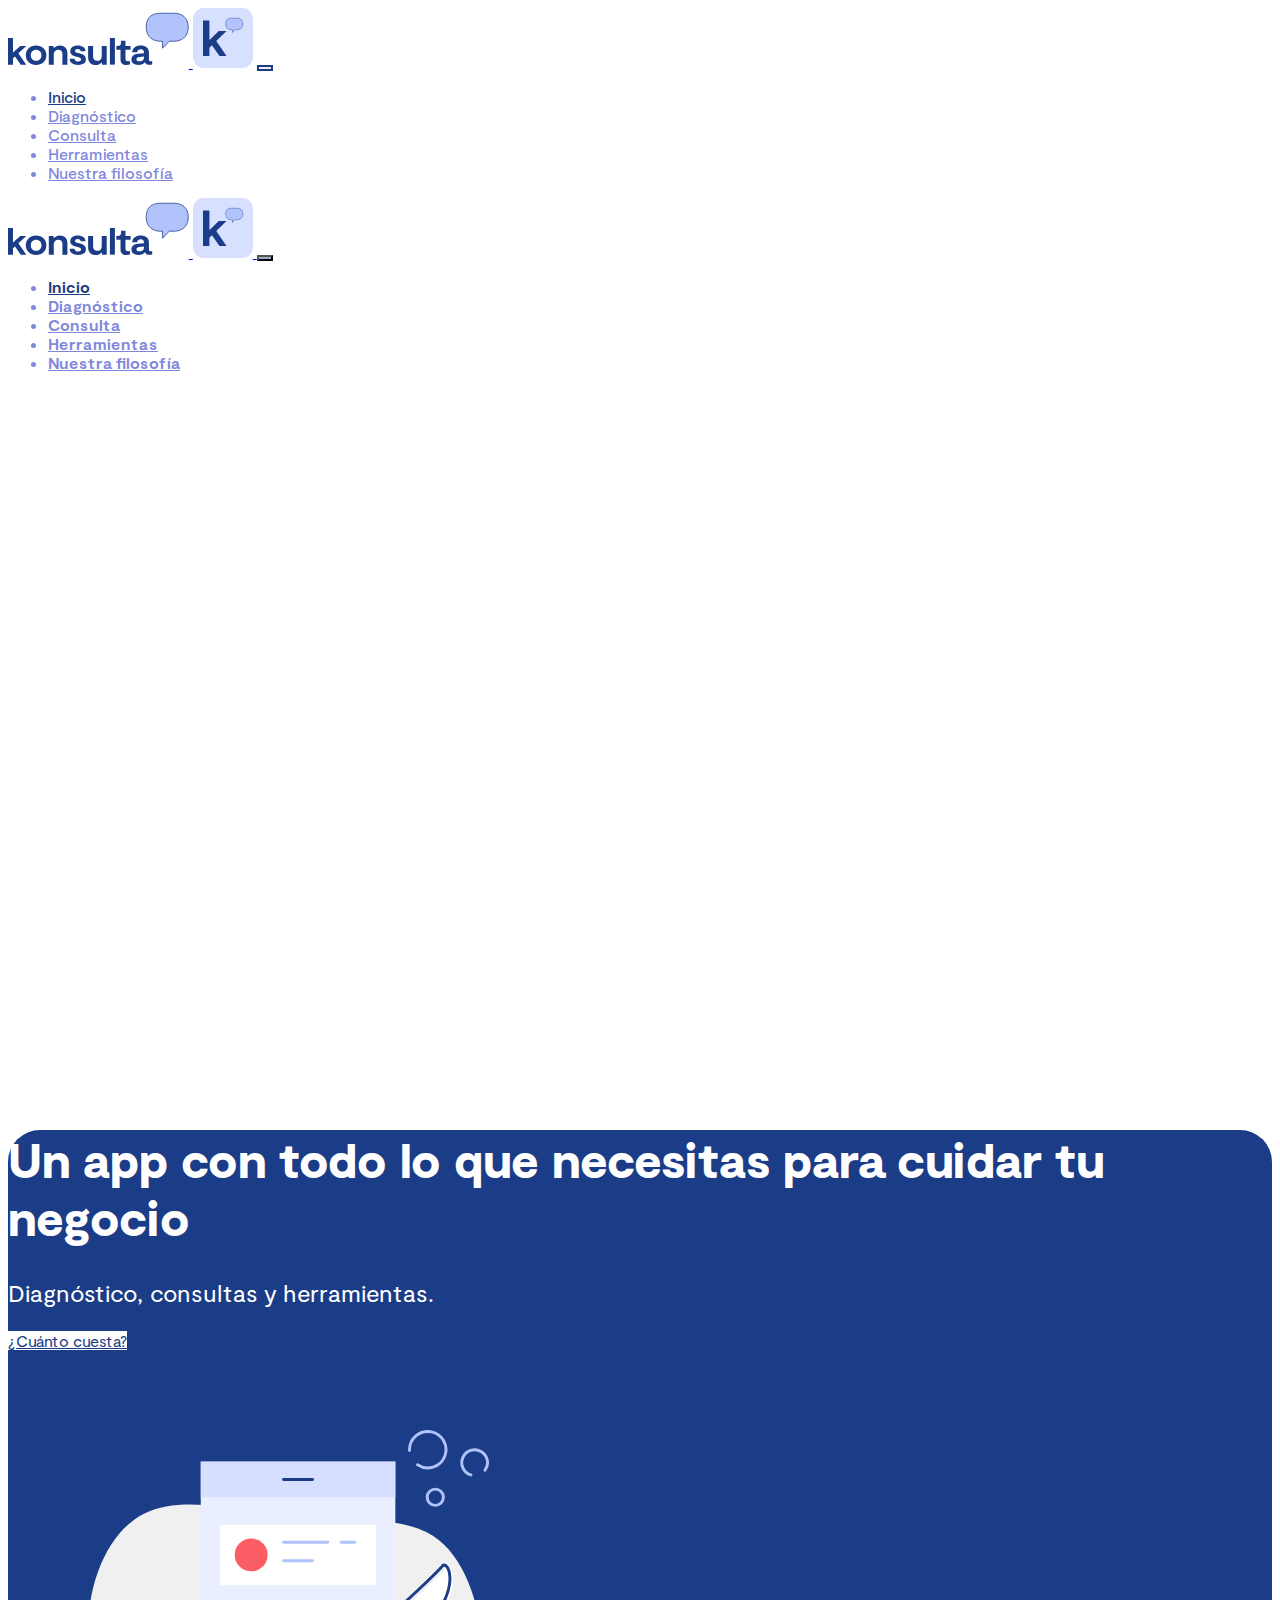
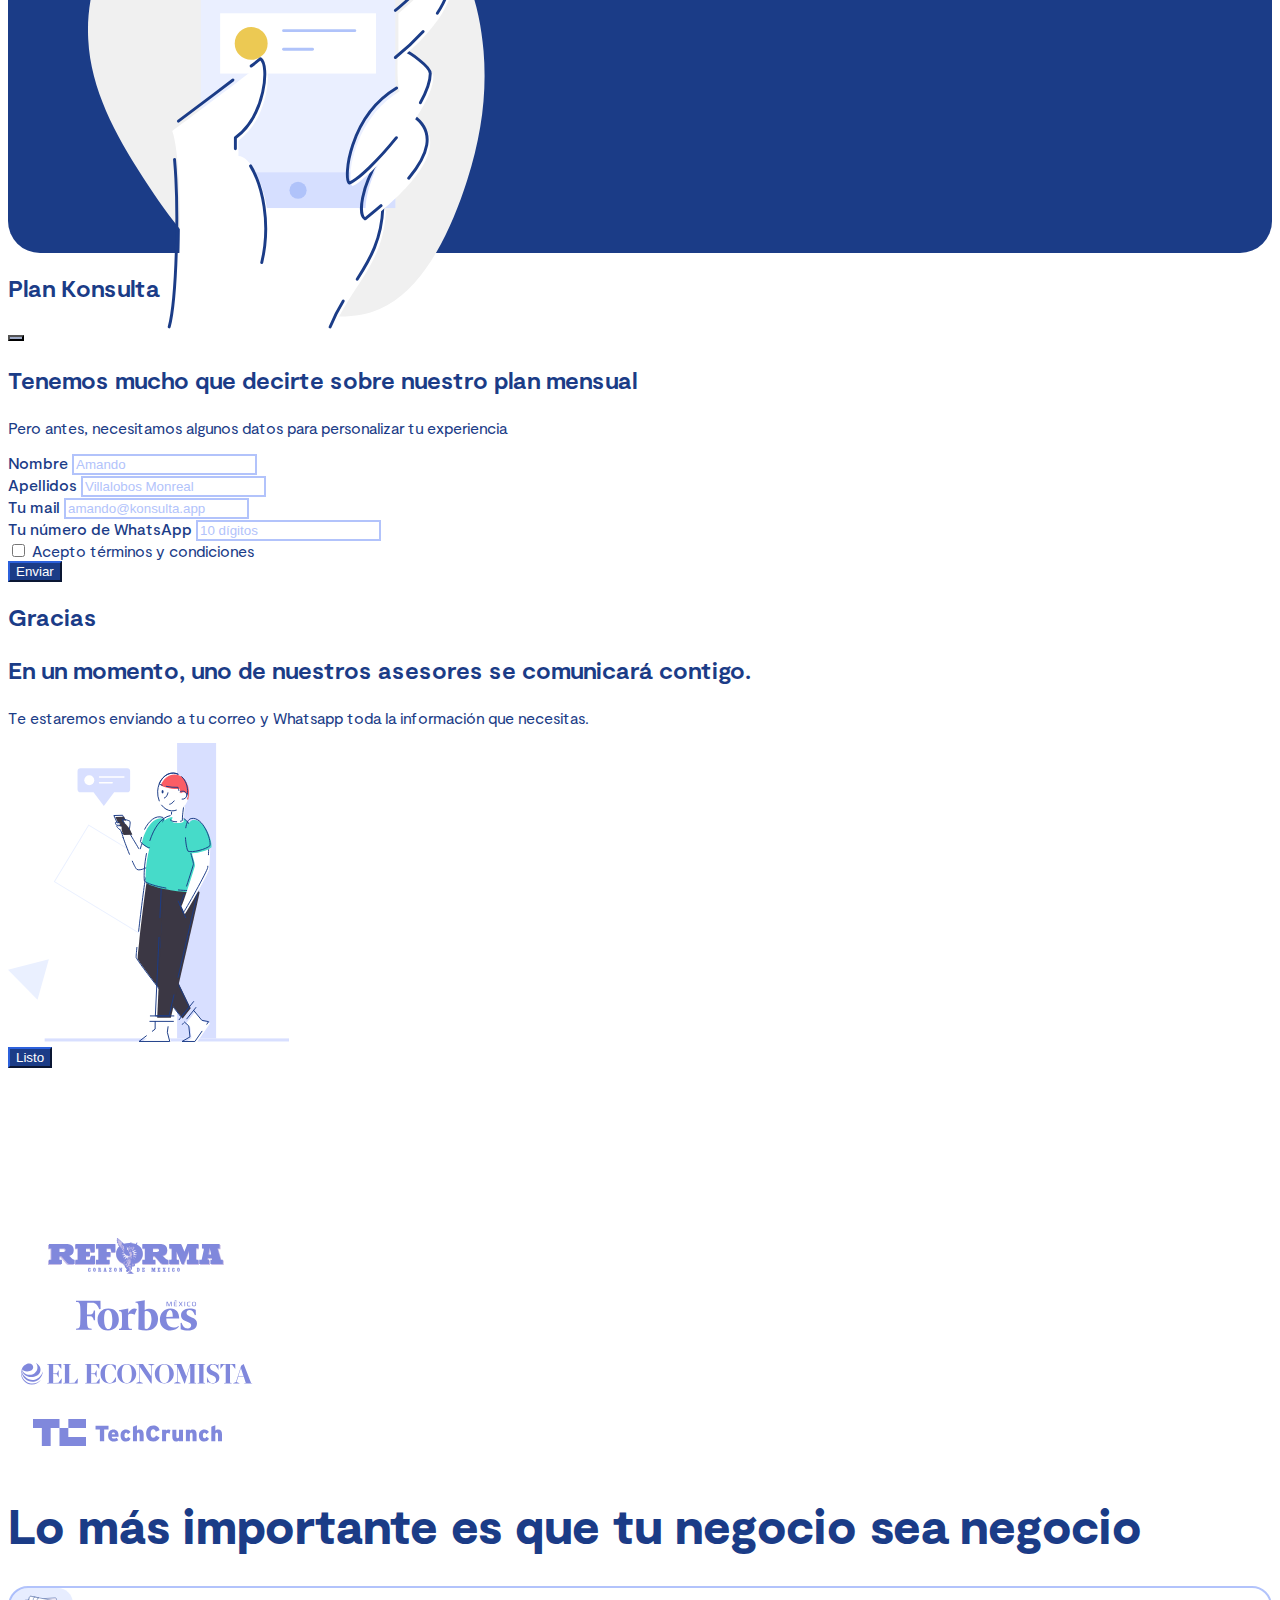
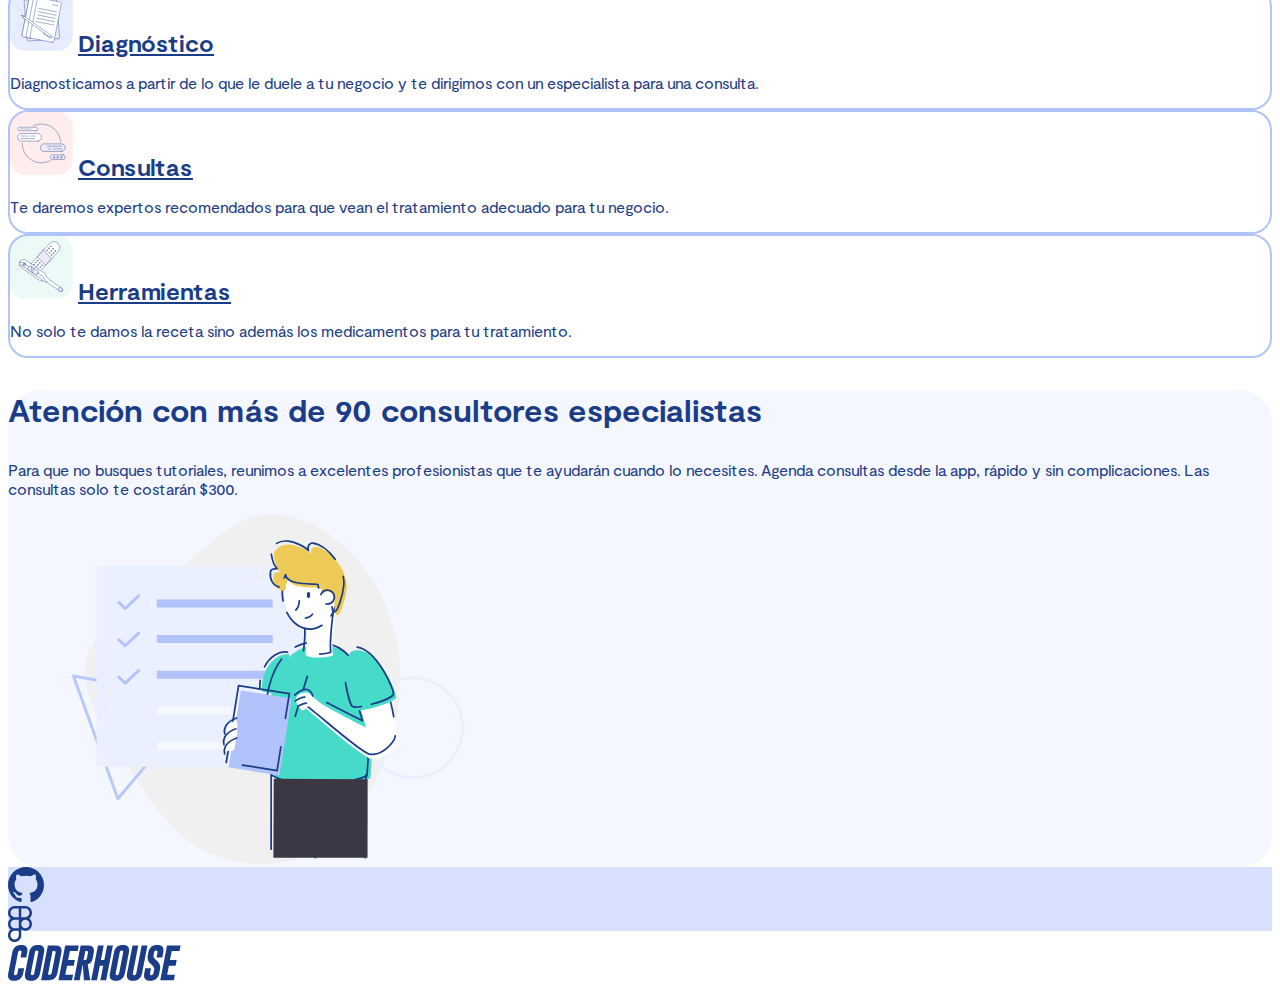
<file: index.html>
<!doctype html>
<html lang="es">
  <head>
   
    <meta charset="utf-8">
    <meta name="viewport" content="width=device-width, initial-scale=1">
    <meta name="description" content="App para obtener diagnóstico, consultas con expertos y soluciones para tu negocio">
    <meta name="keywords" content="consultas, diagnóstico, negocios, mipyme, asesoría, soluciones, herramientas, software, negocios, empresas, pymes">
    <link href="https://cdn.jsdelivr.net/npm/bootstrap@5.0.2/dist/css/bootstrap.min.css" rel="stylesheet" integrity="sha384-EVSTQN3/azprG1Anm3QDgpJLIm9Nao0Yz1ztcQTwFspd3yD65VohhpuuCOmLASjC" crossorigin="anonymous">
    <link rel="stylesheet" type="text/css" href="css/style.css">

    <title>Konsulta</title>
  </head>
  <body>

    <!-- Navbar Expand-->   
    <nav class="navbar navbar-expand-lg navbar-light  fs-6">
      <div class="container-fluid align-items-end ">

        <!-- Navbar Logo-->  
        <a class="navbar-brand d-none d-md-block ms-5" href="index.html">
          <img src="assets/logo.svg" alt="logo" >
        </a>
        <a class= "navbar-icon d-block d-md-none ms-5" href="index.html"><img src="assets/logo-icon.svg" alt="logo icon" ></a>

        <!-- Navbar Burger Menu-->  
        <button class="navbar-toggler me-5" type="button" data-bs-toggle="offcanvas" data-bs-target="#offcanvasTop" aria-controls="offcanvasTop"
          aria-expanded="false" aria-label="Toggle navigation">
          <span class="navbar-toggler-icon"></span>
        </button>

        <!-- Navbar List-->  
        <div class="collapse navbar-collapse justify-content-end me-5" id="navbarTogglerDemo02">
          <ul class="navbar-nav mb-0 mb-lg-0 ">
            <li class="nav-item">
              <a class="nav-link active" aria-current="page" href="index.html">Inicio</a>
            </li>
            <li class="nav-item">
              <a class="nav-link" href="links/diagnostico.html">Diagnóstico</a>
            </li>
            <li class="nav-item">
              <a class="nav-link" href="links/consulta.html">Consulta</a>
            </li>
            <li class="nav-item">
              <a class="nav-link" href="links/herramientas.html">Herramientas</a>
            </li>
            <li class="nav-item">
              <a class="nav-link" href="links/filosofia.html">Nuestra filosofía</a>
            </li> 
          </ul>
        </div>

      </div>
    </nav>
      
    <!-- Offcanvas-->  
    <div class="offcanvas offcanvas-top fs-2" data-bs-scroll="true" tabindex="-1" id="offcanvasTop" aria-labelledby="offcanvasTopLabel">

      <!-- Offcanvas Logo-->  
      <div class="offcanvas-header ms-5">
        <a class="navbar-brand d-none d-md-block" href="index.html">
          <img src="assets/logo.svg" alt="logo" >
        </a>
        <a class= "navbar-icon d-block d-md-none" href="index.html">
          <img src="assets/logo-icon.svg" alt="logo icon"  >
        </a>
        <button type="button" class="btn-close text-reset" data-bs-dismiss="offcanvas" aria-label="Close"></button>
      </div>

      <!-- Offcanvas List -->  
      <div class="offcanvas-body ms-5">
     	  <ul class="navbar-nav me-auto mb-2 mb-lg-0">
          <li class="nav-item">
            <a class="nav-link active" aria-current="page" href="index.html">Inicio</a>
          </li>
          <li class="nav-item">
            <a class="nav-link" href="links/diagnostico.html">Diagnóstico</a>
           </li>
          <li class="nav-item">
            <a class="nav-link" href="links/consulta.html">Consulta</a>
          </li>
          <li class="nav-item">
            <a class="nav-link" href="links/herramientas.html">Herramientas</a>
          </li>
          <li class="nav-item">
            <a class="nav-link" href="links/filosofia.html">Nuestra filosofía</a>
          </li> 
        </ul>
      </div>

    </div>

    <!-- Section 1 --> 
    <div class="container-fluid mt-5 section1-index mb-5">
      <div class="d-flex flex-lg-row  flex-column round-bgr  mx-3 mx-lg-5 my-2 my-lg-5 p-3 p-sm-5 align-items-center justify-content-md-center text-center text-lg-start">

        <div class="col ms-0 ms-lg-5 section1-text">
          <h1 class="h1 mb-3">Un app con todo lo que necesitas para cuidar tu negocio</h1>
          <p class="h2 mb-4">Diagnóstico, consultas y herramientas.</p>
          <a class="btn btn-1 rounded-pill p-3 fs-5 mt-3 border-2" data-bs-toggle="modal" data-bs-target="#modal-1" href="links/consulta.html" role="button">¿Cuánto cuesta?</a>
        </div>

        <div class="col section1-index-img">
          <img class="img-movil" src="assets/img-movil.svg" alt="img movil">
        </div>

      </div>
    </div>

    <!-- Modal -->
    <div class="modal fade" id="modal-1" data-bs-backdrop="static" data-bs-keyboard="false" tabindex="-1" aria-labelledby="modal-1-label" aria-hidden="true">
      <div class="modal-dialog modal-dialog-centered">
        <div class="modal-content">

          <div class="modal-header">
            <h2 class="modal-title h3" id="modal-1-label">Plan Konsulta</h2>
            <button type="button" class="btn-close" data-bs-dismiss="modal" aria-label="Close"></button>
          </div>

          <div class="modal-body">
            <p class="h3">Tenemos mucho que decirte sobre nuestro plan mensual</p>
            <p >Pero antes, necesitamos algunos datos para personalizar tu experiencia</p>
            
            <form class="row g-5">

              <div class="col-md-6">
                <label class="form-label">Nombre</label>
                <input type="text" class="form-control" placeholder="Amando" aria-label="Nombre">
              </div>

              <div class="col-md-6">
                <label class="form-label">Apellidos</label>
                <input type="text" class="form-control" placeholder="Villalobos Monreal" aria-label="Apellido">
              </div>

              <div class="col-md-6">
                <label for="inputEmail" class="form-label">Tu mail</label>
                <input type="email" class="form-control" id="inputEmail" placeholder="amando@konsulta.app">
              </div>

              <div class="col-md-6">
                <label for="inputNumber" class="form-label">Tu número de WhatsApp</label>
                <input type="tel" class="form-control" id="inputNumber" placeholder="10 dígitos">
              </div>
             
              <div class="col-12">
                <div class="form-check">
                  <input class="form-check-input" type="checkbox" id="gridCheck">
                  <label class="form-check-label" for="gridCheck">
                    Acepto términos y condiciones
                  </label>
                </div>
              </div> 

            </form>
          </div>

          <div class=" d-grid">
                <button type="submit" class="btn btn-2 rounded-pill p-3 fs-5 m-3 border-2" data-bs-target="#modal-2" data-bs-toggle="modal" data-bs-dismiss="modal">Enviar</button>
          </div>

        </div>
      </div>
    </div>

    <div class="modal fade" id="modal-2" data-bs-backdrop="static" data-bs-keyboard="false" tabindex="-1" aria-labelledby="modal-2-label" aria-hidden="true">
      <div class="modal-dialog modal-dialog-centered">
        <div class="modal-content text-center">

          <div class="modal-header flex-column align-items-center">
            <h2 class="modal-title h3" id="modal-2-label">Gracias</h2>
          </div>

          <div class="modal-body">
            <p class="h3">En un momento, uno de nuestros asesores se comunicará contigo.</p>
            <p >Te estaremos enviando a tu correo y Whatsapp toda la información que necesitas.</p>
            <img class="mx-auto d-block img-chat" src="assets/img-chat.svg" alt="img chat">

            <div class=" d-grid">
                  <button type="submit" class="btn btn-2 rounded-pill p-3 fs-5 m-3 border-2" aria-label="Close" data-bs-dismiss="modal">Listo</button>
            </div>

          </div>
        </div>
      </div>
    </div>


    <!-- Section 2 --> 
    <div class="container-fluid section2-index">
      <div class="d-flex flex-wrap mx-5 justify-content-around">
        
        <div class="col mb-5 mb-md-0 ">
          <img class="mx-auto d-block scale" src="assets/reforma.svg" alt="reforma"  >
        </div>

        <div class="col ">
          <img class="mx-auto d-block scale" src="assets/forbes.svg" alt="forbes" >
        </div>

        <div class="col d-none d-lg-block">
          <img class="mx-auto d-block scale" src="assets/economista.svg" alt="el economista">
        </div>

        <div class="col d-none d-xl-block ">
          <img class="mx-auto d-block scale" src="assets/teccrunch.svg" alt="tec crunch">
        </div>

      </div>
    </div>

    <!-- Section 3 --> 
    <div class="container-fluid  text-center section3-index">
    	<h1 class="h1 m-5">Lo más importante es que tu negocio sea negocio</h1>
    </div>

    <!-- Section 4 --> 
    <section class="container-fluid section4-index">
      <div class="row row-cols-1 g-5 justify-content-center">

        <div class="col col-xl-3 p-3 d-flex flex-column rounded border">
         <div class="d-flex flex-fill ">
            <img class="section4-img" src="assets/diagnostico.svg" alt="diagnostico">
            <a class="nav-link h3" href="links/diagnostico.html">Diagnóstico</a>
          </div>
          <p >Diagnosticamos a partir de lo que le duele a tu negocio y te dirigimos con un especialista para una consulta.</p>
        </div>

        <div class="col col-xl-3 p-3 d-flex flex-column rounded border mx-5">
          <div class="d-flex flex-row ">
            <img class="section4-img" src="assets/consultas.svg" alt="consultas">
            <a class="nav-link h3" href="links/consulta.html">Consultas</a>
          </div>
          <p >Te daremos expertos recomendados para que vean el tratamiento adecuado para tu negocio.</p>
        </div>

        <div class="col col-xl-3 p-3 d-flex flex-column rounded border">
           <div class="d-flex flex-row ">
            <img class="section4-img" src="assets/herramientas.svg" alt="herramientas">
            <a class="nav-link h3 " href="links/herramientas.html">Herramientas</a>
          </div>
          <p>No solo te damos la receta sino además los medicamentos para tu tratamiento.</p>
        </div>

      </div>
    </section>

    <!-- Section 5 --> 

    <section class="container-fluid mt-5 section5-index">
      <div class=" round-bgr d-flex flex-lg-row  flex-column mx-3 mx-lg-5 my-2 my-lg-5 px-4 px-md-5 pt-5 pt-lg-2 align-items-center justify-content-md-center text-center text-lg-start">

        <div class="col col-lg-7  mt-0 mt-md-5">
          <p class="h4 mt-0 mb-5">Atención con más de 90 consultores especialistas</p>
          <p class="fs-4">Para que no busques tutoriales, reunimos a excelentes profesionistas que te ayudarán cuando lo necesites. Agenda consultas desde la app, rápido y sin complicaciones. Las consultas solo te costarán $300.
          </p>
        </div>  

        <div class="col col-lg-5   section5-index-img">
          <img class="img-report" src="assets/img-report.svg" alt="Reporte">
        </div>

      </div>
    </section>

    <!-- Footer --> 
    <footer>
      <div class=" container  my-5 ">
        <div class="row">

          <div class="col p-3">
            <a href="https://github.com/amando-app/Desafio-Creando-Repositorio-en-GitHub" target="_blank">
              <img class="mx-auto d-block" src="assets/github.svg" alt="github">
            </a>
          </div>

          <div class="col p-3">
            <a href="https://www.figma.com/proto/BFfFuelKuD2hKhiy7vrgcy/Proyecto---Dise%C3%B1o-UI-%2FUX?node-id=1328%3A96685&scaling=scale-down&page-id=35%3A169&starting-point-node-id=1328%3A96685" target="_blank">
              <img class="mx-auto d-block" src="assets/figma.svg" alt="figma">
            </a>
          </div>

          <div class="col p-3 d-none d-sm-block">
            <a href="https://www.coderhouse.com.mx/" target="_blank">
              <img class=" m-auto d-block coderhouse" src="assets/coderhouse.svg" alt="coderhouse">
            </a>
          </div>

       </div>
      </div>
    </footer>


    <script src="https://cdn.jsdelivr.net/npm/bootstrap@5.0.2/dist/js/bootstrap.bundle.min.js" integrity="sha384-MrcW6ZMFYlzcLA8Nl+NtUVF0sA7MsXsP1UyJoMp4YLEuNSfAP+JcXn/tWtIaxVXM" crossorigin="anonymous"></script>
    
  </body>
</html>
</file>
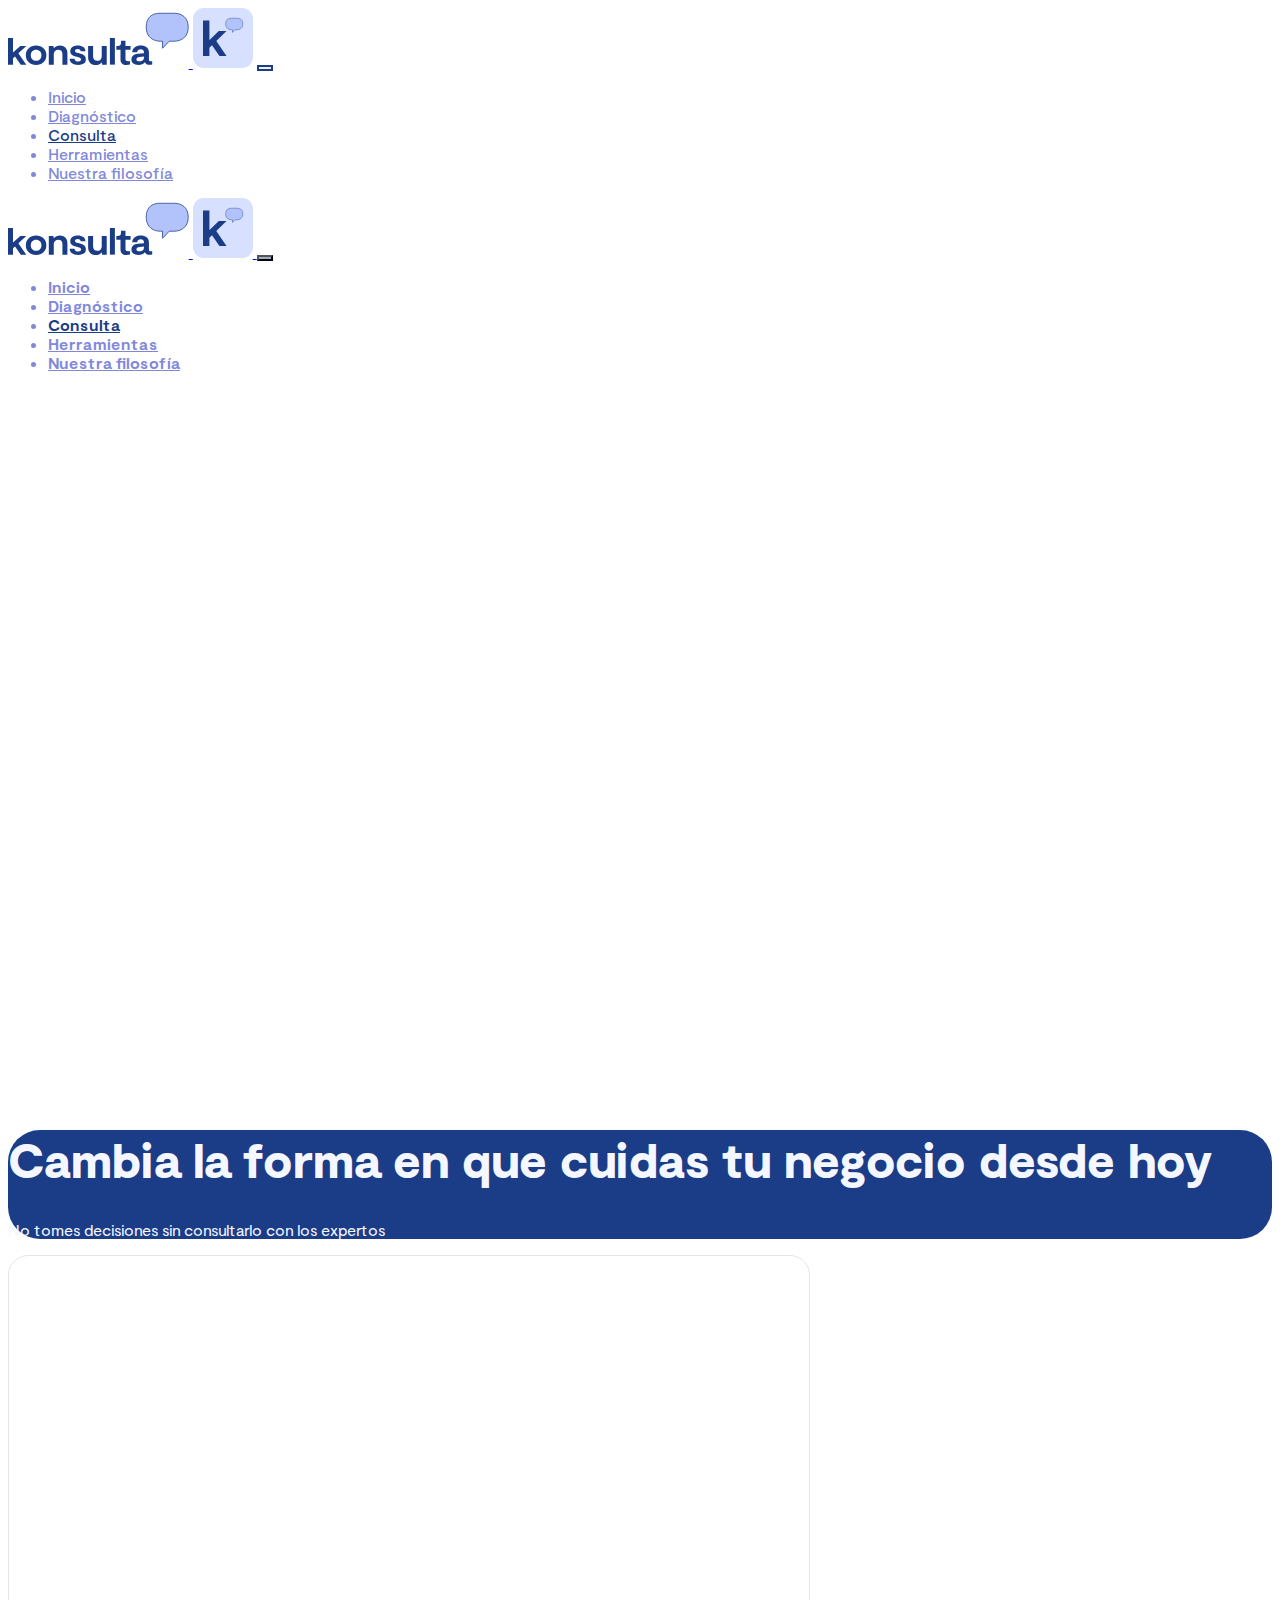
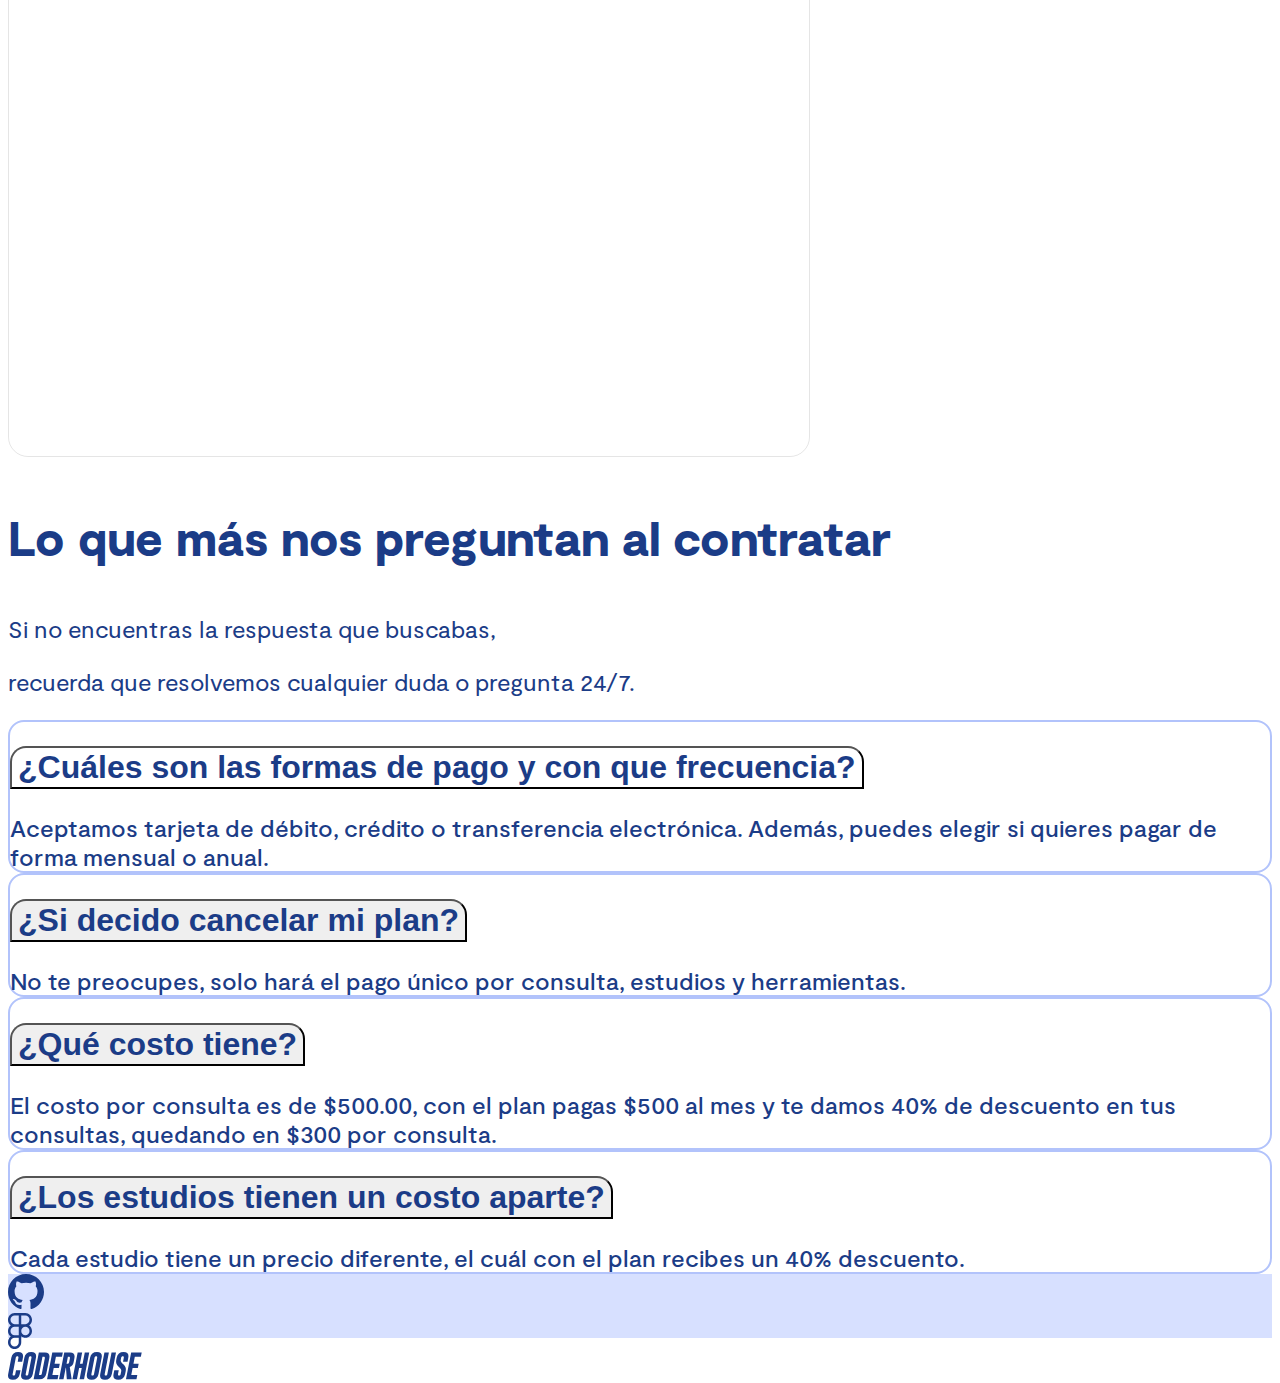
<file: links/consulta.html>
<!doctype html>
<html lang="es">
  <head>
   
    <meta charset="utf-8">
    <meta name="viewport" content="width=device-width, initial-scale=1">
    <meta name="description" content="Consulta con expertos de negocios, no tomes decisiones sin asesoría">
    <meta name="keywords" content="consultas, diagnóstico, negocios, mipyme, asesoría, soluciones, profesionistas, negocios, empresas, pymes">
    <link href="https://cdn.jsdelivr.net/npm/bootstrap@5.0.2/dist/css/bootstrap.min.css" rel="stylesheet" integrity="sha384-EVSTQN3/azprG1Anm3QDgpJLIm9Nao0Yz1ztcQTwFspd3yD65VohhpuuCOmLASjC" crossorigin="anonymous">
    <link rel="stylesheet" type="text/css" href="../css/style.css">

    <title>Konsulta</title>
  </head>
  <body>

  <!-- Navbar Expand-->   
    <nav class="navbar navbar-expand-lg navbar-light  fs-6">
      <div class="container-fluid align-items-end ">

        <!-- Navbar Logo-->  
        <a class="navbar-brand d-none d-md-block ms-5" href="../index.html">
          <img src="../assets/logo.svg" alt="logo">
        </a>
        <a class= "navbar-icon d-block d-md-none" href="../index.html"><img src="../assets/logo-icon.svg" alt="logo icon"></a>

        <!-- Navbar Burger Menu-->  
        <button class="navbar-toggler" type="button" data-bs-toggle="offcanvas" data-bs-target="#offcanvasTop" aria-controls="offcanvasTop"
          aria-expanded="false" aria-label="Toggle navigation">
          <span class="navbar-toggler-icon"></span>
        </button>

        <!-- Navbar List-->  
        <div class="collapse navbar-collapse justify-content-end me-5" id="navbarTogglerDemo02">
          <ul class="navbar-nav mb-0 mb-lg-0 ">
            <li class="nav-item">
              <a class="nav-link " aria-current="page" href="../index.html">Inicio</a>
            </li>
            <li class="nav-item">
              <a class="nav-link " href="../links/diagnostico.html">Diagnóstico</a>
            </li>
            <li class="nav-item">
              <a class="nav-link active" href="../links/consulta.html">Consulta</a>
            </li>
            <li class="nav-item">
              <a class="nav-link" href="../links/herramientas.html">Herramientas</a>
            </li>
            <li class="nav-item">
              <a class="nav-link" href="../links/filosofia.html">Nuestra filosofía</a>
            </li> 
          </ul>
        </div>

      </div>
    </nav>
        
    <!-- Offcanvas-->  
    <div class="offcanvas offcanvas-top fs-2" data-bs-scroll="true" tabindex="-1" id="offcanvasTop" aria-labelledby="offcanvasTopLabel">

      <!-- Offcanvas Logo-->  
      <div class="offcanvas-header ms-5">
        <a class="navbar-brand d-none d-md-block" href="../index.html">
          <img src="../assets/logo.svg" alt="logo">
        </a>
        <a class= "navbar-icon d-block d-md-none" href="../index.html">
          <img src="../assets/logo-icon.svg" alt="logo icon">
        </a>
        <button type="button" class="btn-close text-reset" data-bs-dismiss="offcanvas" aria-label="Close"></button>
      </div>

      <!-- Offcanvas List -->
      <div class="offcanvas-body ms-5">
        <ul class="navbar-nav me-auto mb-2 mb-lg-0">
          <li class="nav-item">
            <a class="nav-link " aria-current="page" href="../index.html">Inicio</a>
          </li>
          <li class="nav-item">
            <a class="nav-link " href="../links/diagnostico.html">Diagnóstico</a>
          </li>
          <li class="nav-item">
            <a class="nav-link active" href="../links/consulta.html">Consulta</a>
          </li>
          <li class="nav-item">
            <a class="nav-link" href="../links/herramientas.html">Herramientas</a>
          </li>
          <li class="nav-item">
            <a class="nav-link" href="../links/filosofia.html">Nuestra filosofía</a>
          </li> 
        </ul>
      </div>

    </div>

    <!-- Section 1 --> 

    <div class="container-fluid mt-5 section1-consul">
      <div class="d-flex flex-lg-row flex-sm-column round-bgr mx-2 mx-md-5 my-5 p-5 align-items-center justify-content-md-center text-center">

        <div class="col">
          <h1 class="h1 mb-5">Cambia la forma en que cuidas tu negocio desde hoy</h1>
          <p class="fs-4">No tomes decisiones sin consultarlo con los expertos </p>
        </div>

      </div>
    </div>

    <!-- Section 2 --> 
    <div class="d-flex flex-row justify-content-center mx-3 mx-md-5">
      <iframe class="rounded" style="border: 1px solid rgba(0, 0, 0, 0.1);" width="800" height="800" src="https://www.figma.com/embed?embed_host=share&url=https%3A%2F%2Fwww.figma.com%2Fproto%2FBFfFuelKuD2hKhiy7vrgcy%2FProyecto---Dise%25C3%25B1o-UI-%252FUX%3Fnode-id%3D602%253A9266%26scaling%3Dscale-down%26page-id%3D410%253A622%26starting-point-node-id%3D602%253A9266" allowfullscreen></iframe>
    </div>

    <!-- Section 3 --> 
    <div class="container-fluid d-flex flex-column justify-content-center text-center section3-consul my-5">
      <p class="h1 m-5">Lo que más nos preguntan al contratar</p>
      <p class="h2">Si no encuentras la respuesta que buscabas,</p>
      <p class="h2">recuerda que resolvemos cualquier duda o pregunta 24/7.</p>
    </div>

    <!-- Section 4 --> 
    <div class="accordion section4-consul mx-5" id="accordionPanelsStayOpenExample">

      <div class="accordion-item mb-5">
        <h3 class="accordion-header" id="panelsStayOpen-headingOne">
          <button class="accordion-button h4" type="button" data-bs-toggle="collapse" data-bs-target="#panelsStayOpen-collapseOne" aria-expanded="true" aria-controls="panelsStayOpen-collapseOne">¿Cuáles son las formas de pago y con que frecuencia?
          </button>
        </h3>
        <div id="panelsStayOpen-collapseOne" class="accordion-collapse collapse show" aria-labelledby="panelsStayOpen-headingOne">
          <div class="accordion-body h2">
            <strong>Aceptamos tarjeta de débito, crédito o transferencia electrónica. Además, puedes elegir si quieres pagar de forma mensual o anual.
          </div>
        </div>
      </div>

      <div class="accordion-item mb-5">
        <h3 class="accordion-header" id="panelsStayOpen-headingTwo">
          <button class="accordion-button collapsed h4" type="button" data-bs-toggle="collapse" data-bs-target="#panelsStayOpen-collapseTwo" aria-expanded="false" aria-controls="panelsStayOpen-collapseOne">¿Si decido cancelar mi plan?
          </button>
        </h3>
        <div id="panelsStayOpen-collapseTwo" class="accordion-collapse collapse" aria-labelledby="panelsStayOpen-headingTwo">
          <div class="accordion-body h2">
            <strong>No te preocupes, solo hará el pago único  por consulta, estudios y herramientas.
          </div>
        </div>
      </div>

      <div class="accordion-item mb-5">
        <h3 class="accordion-header" id="panelsStayOpen-headingTree">
          <button class="accordion-button collapsed h4" type="button" data-bs-toggle="collapse" data-bs-target="#panelsStayOpen-collapseTree" aria-expanded="false" aria-controls="panelsStayOpen-collapseOne">¿Qué costo tiene?
          </button>
        </h3>
        <div id="panelsStayOpen-collapseTree" class="accordion-collapse collapse" aria-labelledby="panelsStayOpen-headingTree">
          <div class="accordion-body h2">
            <strong>El costo por consulta es de $500.00, con el plan pagas $500 al mes y te damos 40% de descuento en tus consultas, quedando en $300 por consulta.
          </div>
        </div>
      </div>

      <div class="accordion-item mb-5">
        <h3 class="accordion-header" id="panelsStayOpen-headingFour">
          <button class="accordion-button collapsed h4" type="button" data-bs-toggle="collapse" data-bs-target="#panelsStayOpen-collapseFour" aria-expanded="false" aria-controls="panelsStayOpen-collapseOne">¿Los estudios tienen un costo aparte?
          </button>
        </h3>
        <div id="panelsStayOpen-collapseFour" class="accordion-collapse collapse" aria-labelledby="panelsStayOpen-headingFour">
          <div class="accordion-body h2">
            <strong>Cada estudio tiene un precio diferente, el cuál con el plan recibes un 40% descuento.
          </div>
        </div>
      </div>

    </div>



    <!-- Footer --> 
    <footer>
      <div class=" container  my-5 ">
        <div class="row">

          <div class="col p-3">
            <a href="https://github.com/amando-app/Desafio-Creando-Repositorio-en-GitHub" target="_blank">
              <img class="mx-auto d-block" src="../assets/github.svg" alt="github">
            </a>
          </div>

          <div class="col p-3">
            <a href="https://www.figma.com/proto/BFfFuelKuD2hKhiy7vrgcy/Proyecto---Dise%C3%B1o-UI-%2FUX?node-id=1328%3A96685&scaling=scale-down&page-id=35%3A169&starting-point-node-id=1328%3A96685" target="_blank">
              <img class="mx-auto d-block" src="../assets/figma.svg" alt="figma">
            </a>
          </div>
          
          <div class="col p-3 d-none d-sm-block">
            <a href="https://www.coderhouse.com.mx/" target="_blank">
              <img class=" m-auto d-block codehouse" src="../assets/coderhouse.svg" alt="coderhouse">
            </a>
          </div>

       </div>
      </div>
    </footer>


    <script src="https://cdn.jsdelivr.net/npm/bootstrap@5.0.2/dist/js/bootstrap.bundle.min.js" integrity="sha384-MrcW6ZMFYlzcLA8Nl+NtUVF0sA7MsXsP1UyJoMp4YLEuNSfAP+JcXn/tWtIaxVXM" crossorigin="anonymous"></script>

    
  </body>
</html>
</file>
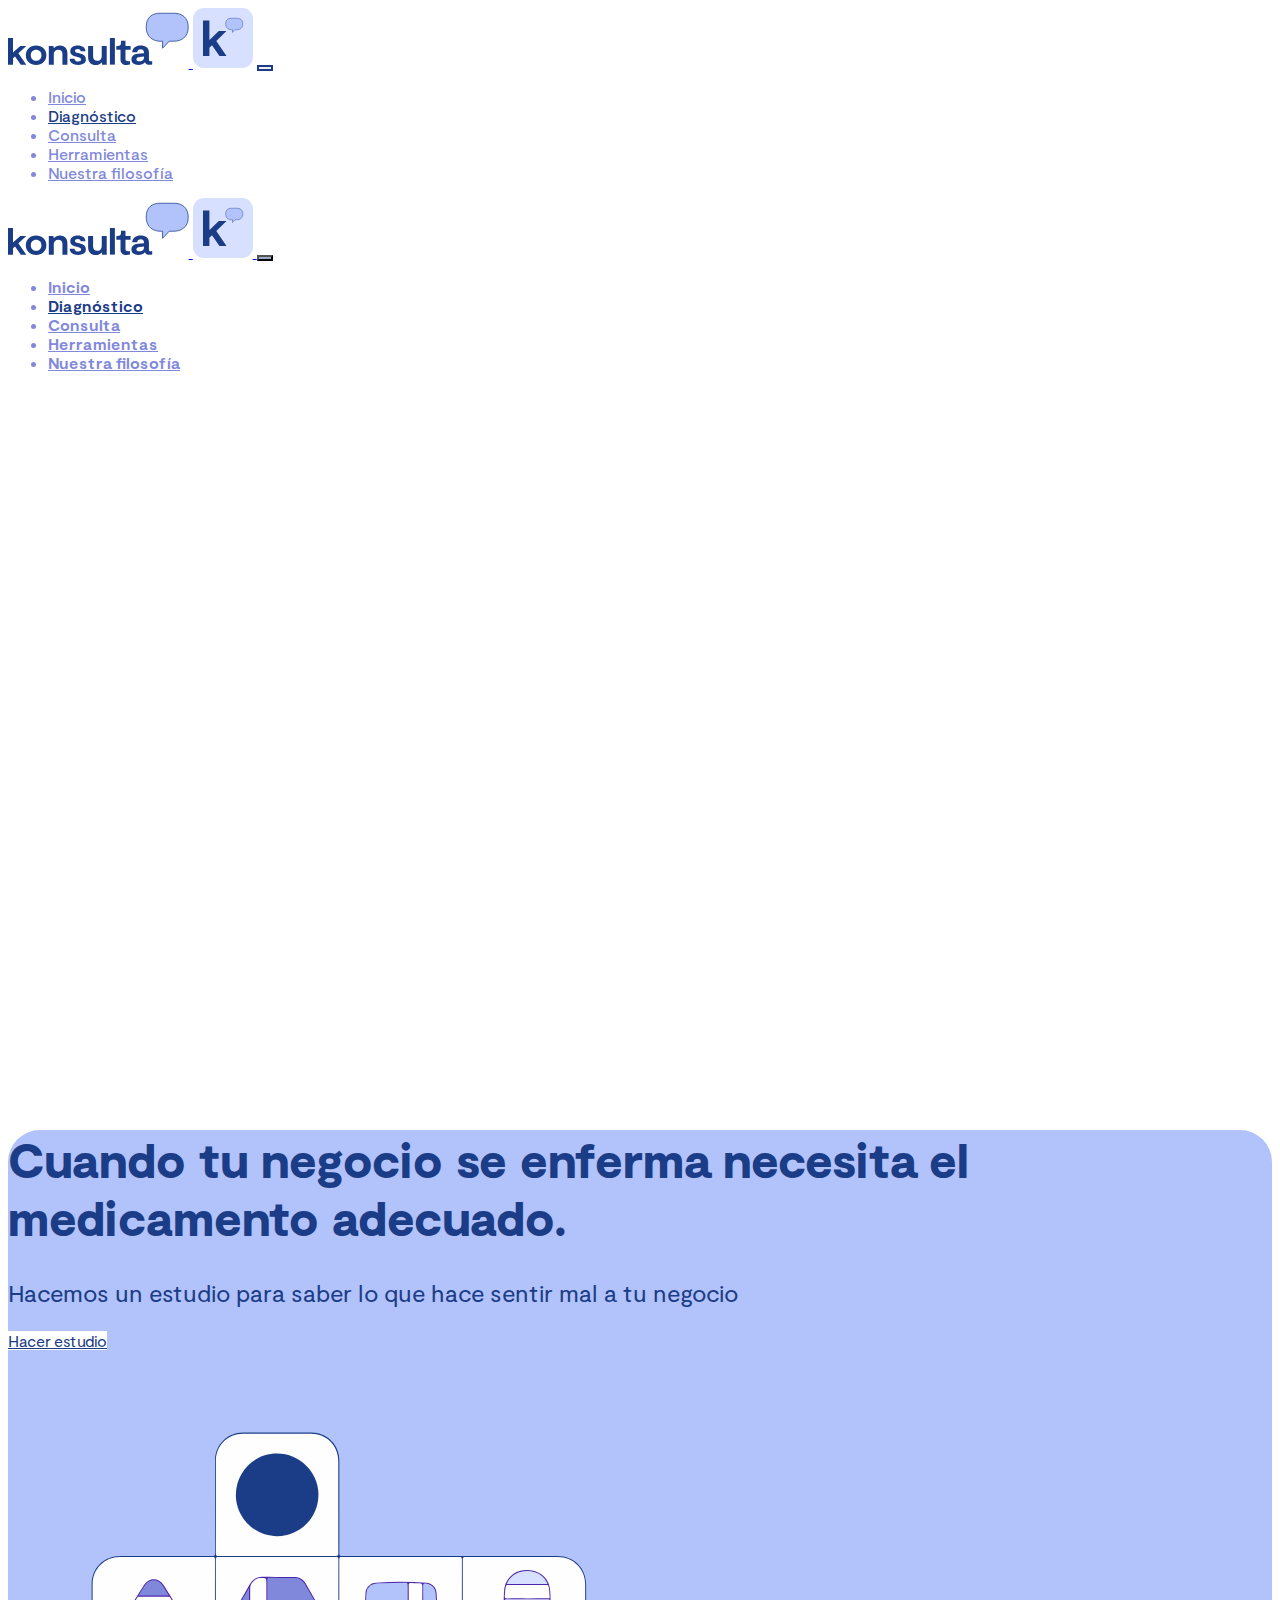
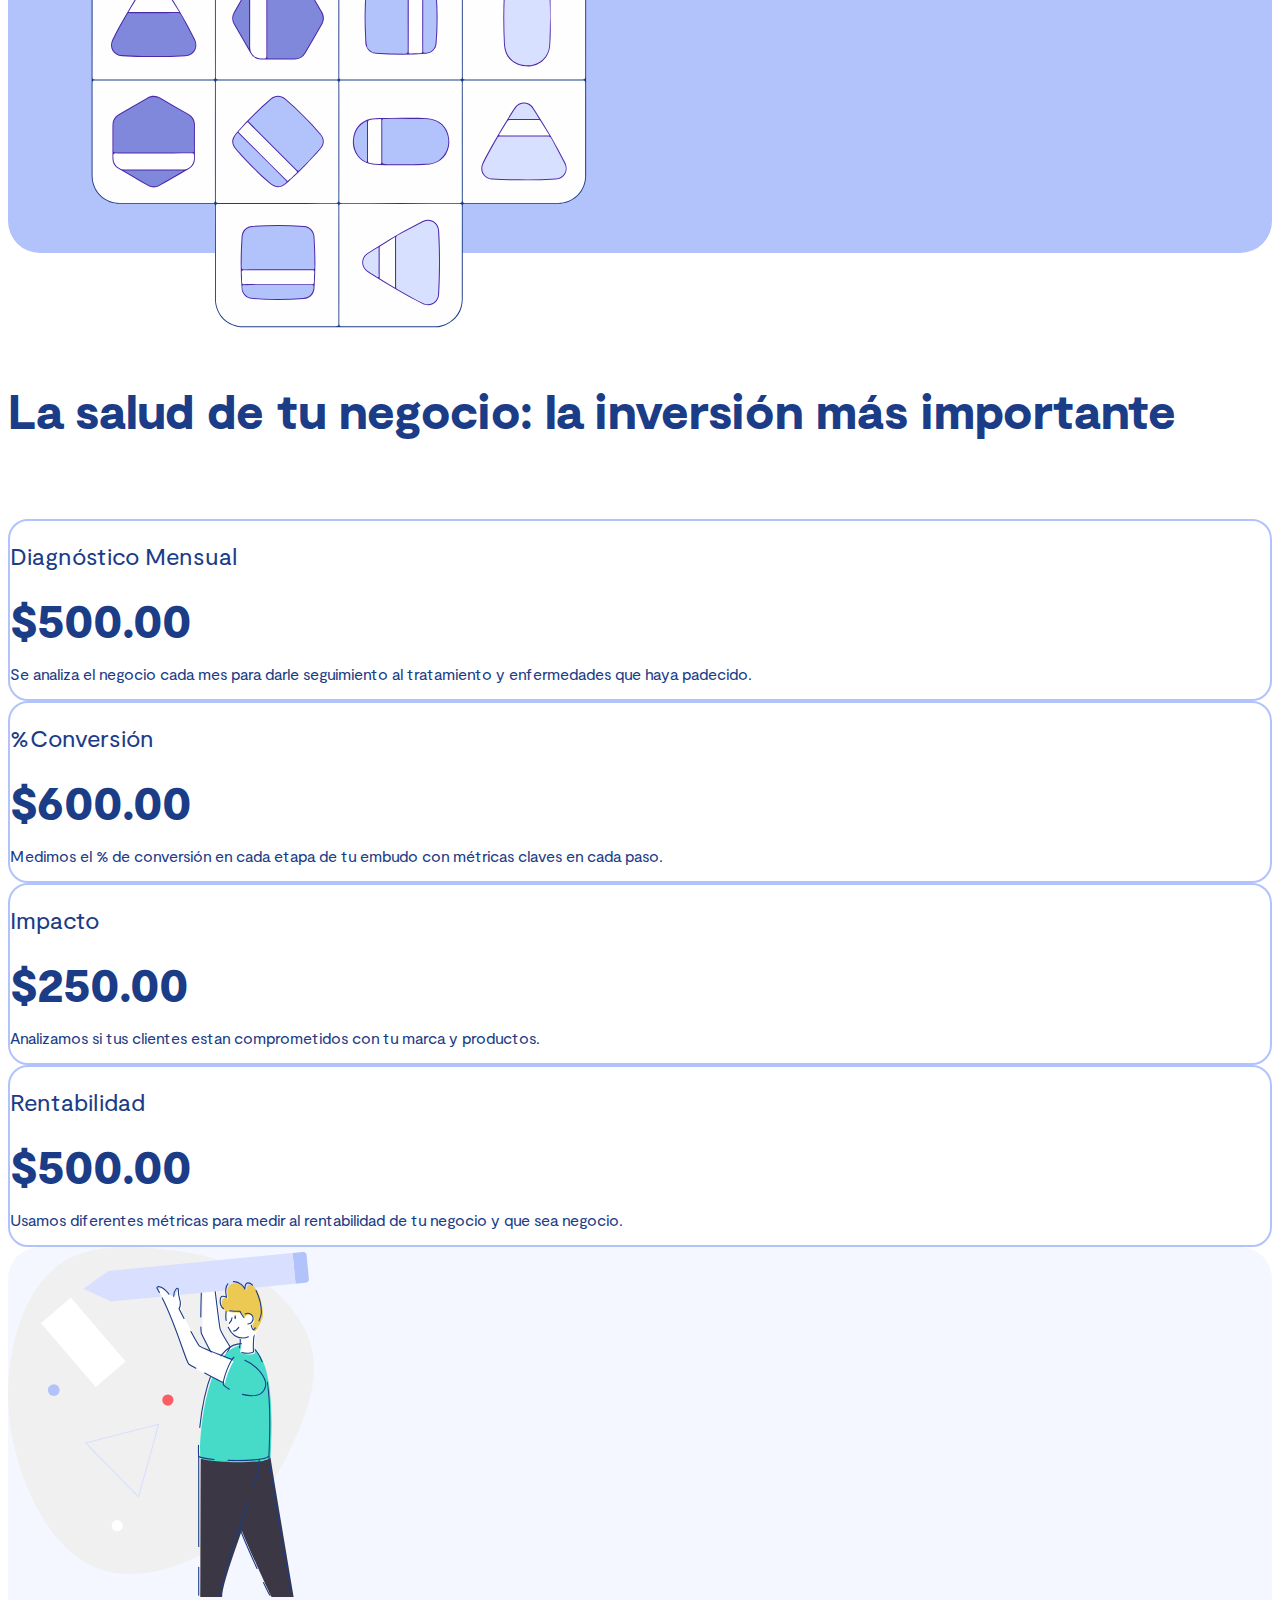
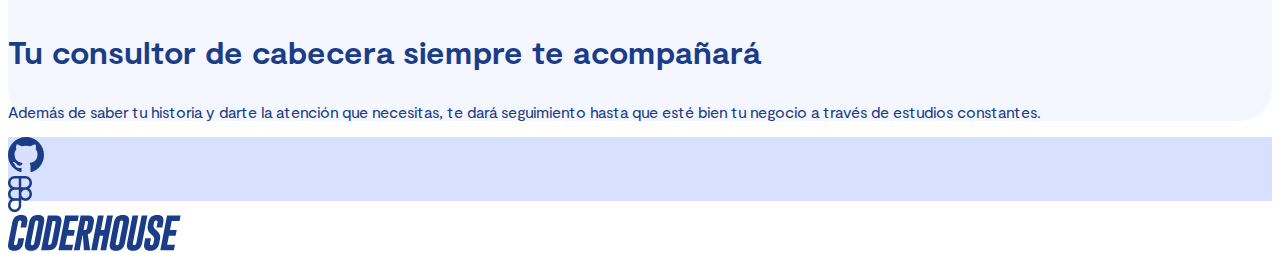
<file: links/diagnostico.html>
<!doctype html>
<html lang="es">
  <head>
   
    <meta charset="utf-8">
    <meta name="viewport" content="width=device-width, initial-scale=1">
    <meta name="description" content="Preveen problemas en tu negocio y ve si esta funcionando al 100%">
    <meta name="keywords" content="prevención, diagnóstico, estudios, mipyme, asesoría, negocios, empresas, pymes">
    <link href="https://cdn.jsdelivr.net/npm/bootstrap@5.0.2/dist/css/bootstrap.min.css" rel="stylesheet" integrity="sha384-EVSTQN3/azprG1Anm3QDgpJLIm9Nao0Yz1ztcQTwFspd3yD65VohhpuuCOmLASjC" crossorigin="anonymous">
    <link rel="stylesheet" type="text/css" href="../css/style.css">

    <title>Konsulta</title>
  </head>
  <body>

    <!-- Navbar Expand-->   
    <nav class="navbar navbar-expand-lg navbar-light  fs-6">
      <div class="container-fluid align-items-end ">

        <!-- Navbar Logo-->  
        <a class="navbar-brand d-none d-md-block ms-5" href="../index.html">
          <img src="../assets/logo.svg" alt="logo">
        </a>
        <a class= "navbar-icon d-block d-md-none" href="../index.html"><img src="../assets/logo-icon.svg" alt="logo icon"></a>

        <!-- Navbar Burger Menu-->  
        <button class="navbar-toggler" type="button" data-bs-toggle="offcanvas" data-bs-target="#offcanvasTop" aria-controls="offcanvasTop"
          aria-expanded="false" aria-label="Toggle navigation">
          <span class="navbar-toggler-icon"></span>
        </button>

        <!-- Navbar List-->  
        <div class="collapse navbar-collapse justify-content-end me-5" id="navbarTogglerDemo02">
          <ul class="navbar-nav mb-0 mb-lg-0 ">
            <li class="nav-item">
              <a class="nav-link " aria-current="page" href="../index.html">Inicio</a>
            </li>
            <li class="nav-item">
              <a class="nav-link active" href="../links/diagnostico.html">Diagnóstico</a>
            </li>
            <li class="nav-item">
              <a class="nav-link" href="../links/consulta.html">Consulta</a>
            </li>
            <li class="nav-item">
              <a class="nav-link" href="../links/herramientas.html">Herramientas</a>
            </li>
            <li class="nav-item">
              <a class="nav-link" href="../links/filosofia.html">Nuestra filosofía</a>
            </li> 
          </ul>
        </div>

      </div>
    </nav>
        
    <!-- Offcanvas-->  
    <div class="offcanvas offcanvas-top fs-2" data-bs-scroll="true" tabindex="-1" id="offcanvasTop" aria-labelledby="offcanvasTopLabel">

      <!-- Offcanvas Logo-->  
      <div class="offcanvas-header ms-5">
        <a class="navbar-brand d-none d-md-block" href="../index.html">
          <img src="../assets/logo.svg" alt="logo">
        </a>
        <a class= "navbar-icon d-block d-md-none" href="../index.html">
          <img src="../assets/logo-icon.svg" alt="logo icon">
        </a>
        <button type="button" class="btn-close text-reset" data-bs-dismiss="offcanvas" aria-label="Close"></button>
      </div>

      <!-- Offcanvas List -->  
      <div class="offcanvas-body ms-5">
        <ul class="navbar-nav me-auto mb-2 mb-lg-0">
          <li class="nav-item">
            <a class="nav-link " aria-current="page" href="../index.html">Inicio</a>
          </li>
          <li class="nav-item">
            <a class="nav-link active" href="../links/diagnostico.html">Diagnóstico</a>
          </li>
          <li class="nav-item">
            <a class="nav-link" href="../links/consulta.html">Consulta</a>
          </li>
          <li class="nav-item">
            <a class="nav-link" href="../links/herramientas.html">Herramientas</a>
          </li>
          <li class="nav-item">
            <a class="nav-link" href="../links/filosofia.html">Nuestra filosofía</a>
          </li> 
        </ul>
      </div>

    </div>

    <!-- Section 1 --> 
    <div class="container-fluid mt-5 section1-diag mb-5">
      <div class="d-flex flex-lg-row  flex-column round-bgr  mx-3 mx-lg-5 my-2 my-lg-5 p-3 p-sm-5 align-items-center justify-content-md-center text-center text-lg-start">

         <div class="col ms-0 ms-lg-5 section1-text">
            <h1 class="h1 mb-3">Cuando tu negocio se enferma necesita el medicamento adecuado.
            </h1>
            <p class="h2 mb-4">Hacemos un estudio para saber lo que hace sentir mal a tu negocio</p>
            <a class="btn btn-1 rounded-pill p-3 fs-5 mt-3 border-2" href="../links/consulta.html" role="button">Hacer estudio</a>
          </div>

          <div class="col section1-diag-img">
            <img class="img-medicine" src="../assets/medicinas.svg" alt="medicinas">
          </div>

      </div>
    </div>

    <!-- Section 2 --> 
    <div class="container-fluid section2-diag text-center">
      <h1 class="h1">La salud de tu negocio: la inversión más importante</h1>
    </div>


    <!-- Section 3 --> 

    <div class="container-fluid section3-diag">
      <div class="row row-cols-md-2 g-5 justify-content-lg-center">

        <div class="col-12 col-lg-5 p-3 d-flex flex-column rounded border me-0 me-md-5 changeColor">
          <h2>Diagnóstico Mensual</h2>
          <span class="h1">$500.00</span>
          <p>Se analiza el negocio cada mes para darle seguimiento al tratamiento y enfermedades que haya padecido.</p>
        </div>

        <div class="col-12 col-lg-5 p-3 d-flex flex-column rounded border changeColor ">
          <h2>%Conversión</h2>
          <span class="h1">$600.00</span>
          <p> Medimos el % de conversión en cada etapa de tu embudo con métricas claves en cada paso.</p>
        </div>

        <div class="col-12 col-lg-5 p-3 d-flex flex-column rounded border me-0 me-md-5 changeColor">
          <h2>Impacto</h2>
          <span class="h1">$250.00</span>
          <p>Analizamos si tus clientes estan comprometidos con tu marca y productos.</p>
        </div>

        <div class="col-12 col-lg-5 p-3 d-flex flex-column rounded border changeColor">
          <h2>Rentabilidad</h2>
          <span class="h1">$500.00</span>
          <p>Usamos diferentes métricas para medir al rentabilidad de tu negocio y que sea negocio.</p>
        </div>

      </div>
    </div>

    <!-- Section 4 --> 

    <section class="container-fluid mt-5 section4-diag">
      <div class=" round-bgr d-flex flex-lg-row  flex-column mx-3 mx-lg-5 my-2 my-lg-5 px-4 px-md-5 pt-5 pt-lg-2 align-items-center justify-content-md-center text-center text-lg-start">

        <div class="col col-lg-5   section4-diag-img">
          <img class="img-pencil" src="../assets/img-pencil.svg" alt="Servicios">
        </div>

        <div class="col col-lg-7  mt-0 mt-md-5">
          <p class="h4 mt-0 mb-5">Tu consultor de cabecera siempre te acompañará</p>
          <p class="fs-4">Además de saber tu historia y darte la atención que necesitas, te dará seguimiento hasta que esté bien tu negocio a través de estudios constantes.
          </p>
        </div>  

      </div>
    </section>

    <!-- Footer --> 
    <footer>
      <div class=" container  my-5 ">
        <div class="row">

          <div class="col p-3">
            <a href="https://github.com/amando-app/Desafio-Creando-Repositorio-en-GitHub" target="_blank">
              <img class="mx-auto d-block" src="../assets/github.svg" alt="github">
            </a>
          </div>

          <div class="col p-3">
            <a href="https://www.figma.com/proto/BFfFuelKuD2hKhiy7vrgcy/Proyecto---Dise%C3%B1o-UI-%2FUX?node-id=1328%3A96685&scaling=scale-down&page-id=35%3A169&starting-point-node-id=1328%3A96685" target="_blank">
              <img class="mx-auto d-block" src="../assets/figma.svg" alt="figma">
            </a>
          </div>

          <div class="col p-3 d-none d-sm-block">
            <a href="https://www.coderhouse.com.mx/" target="_blank">
              <img class=" m-auto d-block" src="../assets/coderhouse.svg" alt="coderhouse">
            </a>
          </div>

       </div>
      </div>
    </footer>


    <script src="https://cdn.jsdelivr.net/npm/bootstrap@5.0.2/dist/js/bootstrap.bundle.min.js" integrity="sha384-MrcW6ZMFYlzcLA8Nl+NtUVF0sA7MsXsP1UyJoMp4YLEuNSfAP+JcXn/tWtIaxVXM" crossorigin="anonymous"></script>

    
  </body>
</html>
</file>
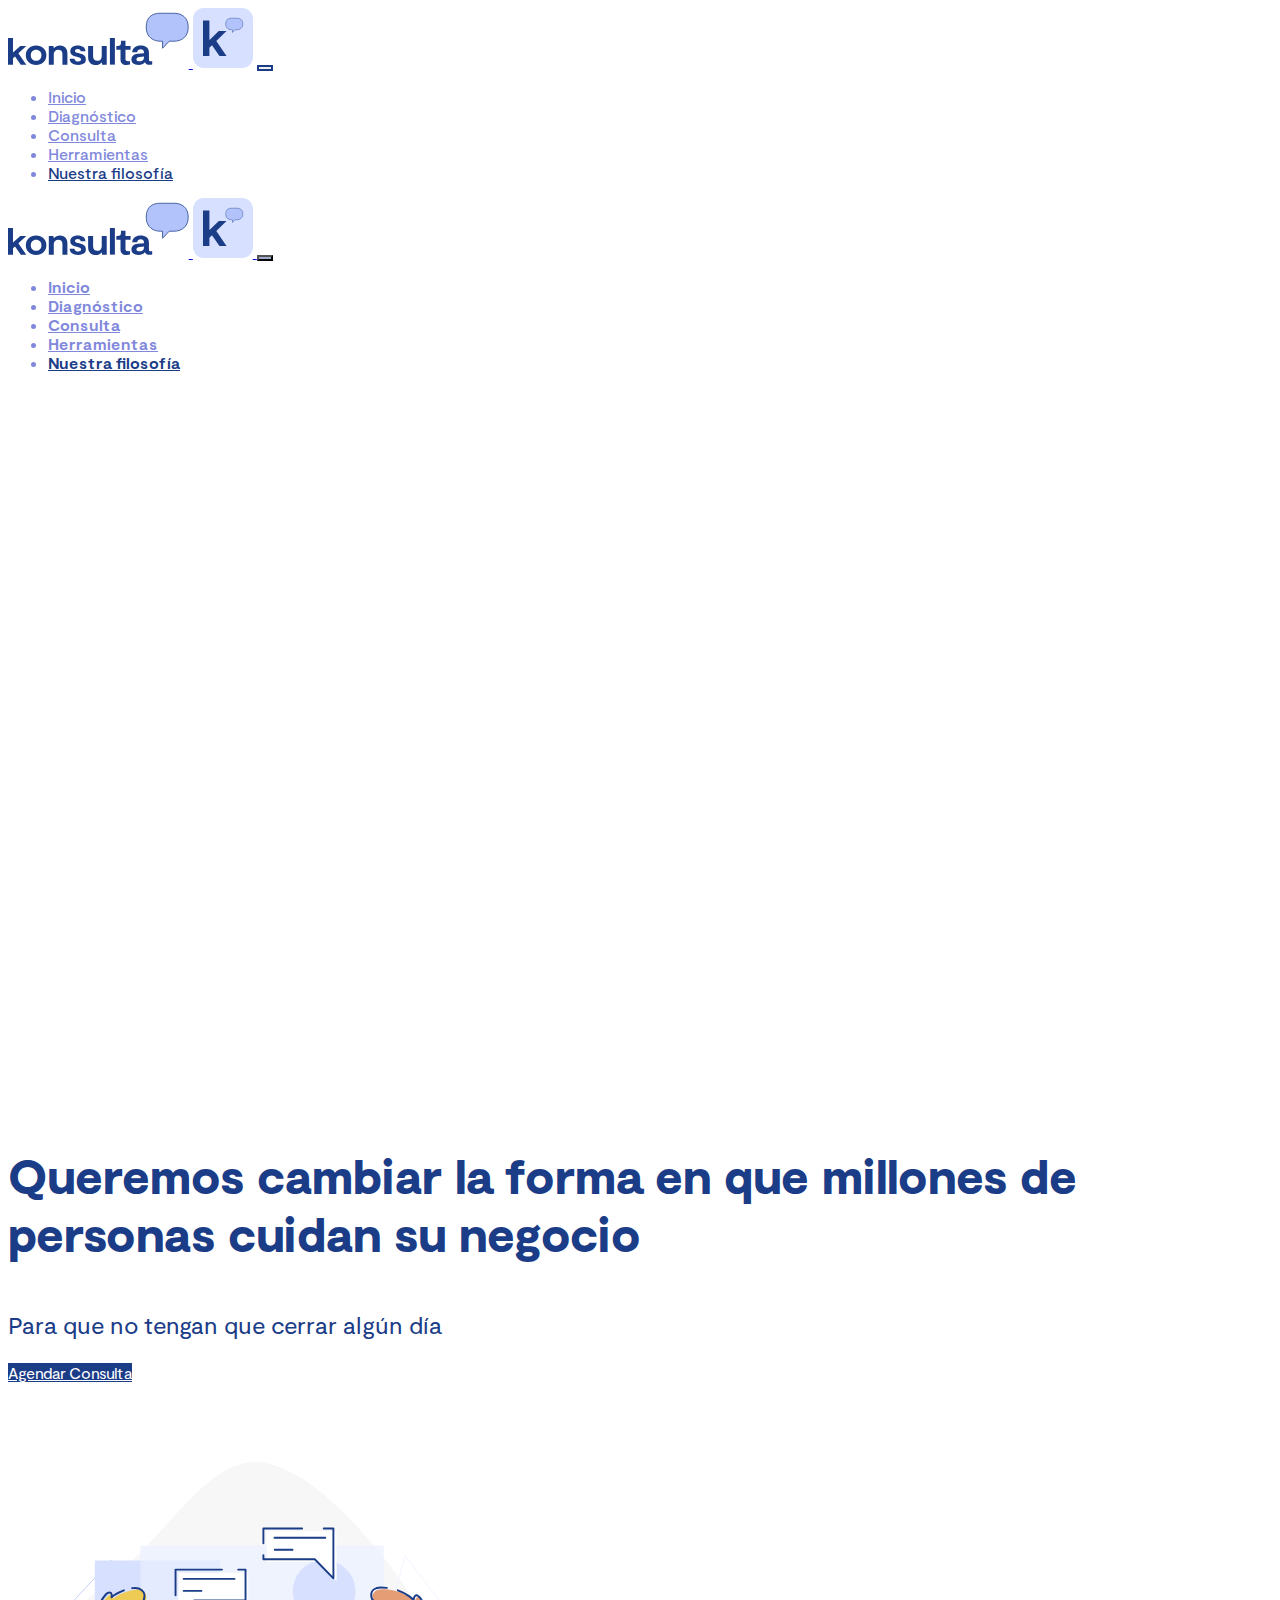
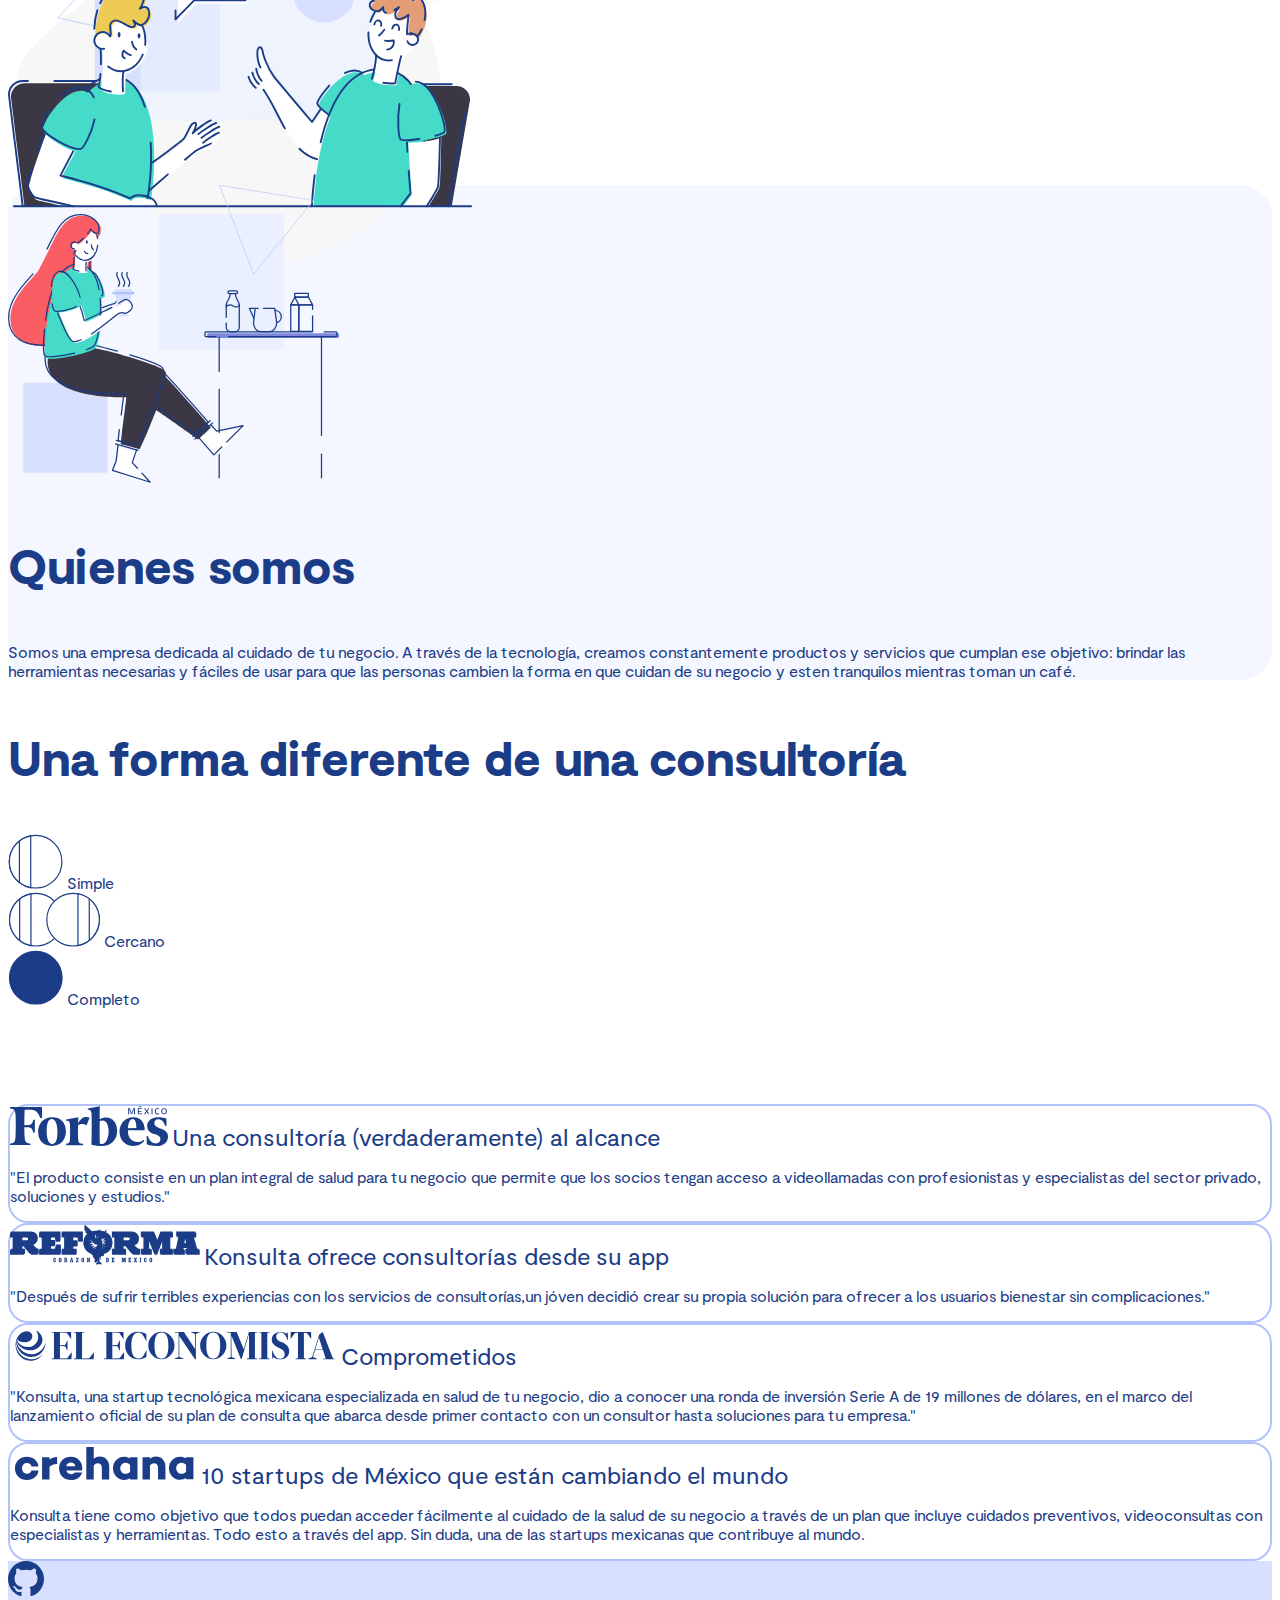
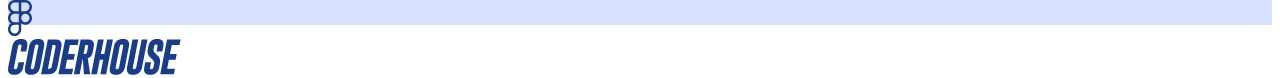
<file: links/filosofia.html>
<!doctype html>
<html lang="es">
  <head>
   
    <meta charset="utf-8">
    <meta name="viewport" content="width=device-width, initial-scale=1">
    <meta name="description" content="Dar a los negocios la asesoría para sobrevivir más años">
    <meta name="keywords" content="ayuda, apoyo, negocios, mipyme, asesoría, consejo, soluciones, negocios, empresas, pymes">
    <link href="https://cdn.jsdelivr.net/npm/bootstrap@5.0.2/dist/css/bootstrap.min.css" rel="stylesheet" integrity="sha384-EVSTQN3/azprG1Anm3QDgpJLIm9Nao0Yz1ztcQTwFspd3yD65VohhpuuCOmLASjC" crossorigin="anonymous">
    <link rel="stylesheet" type="text/css" href="../css/style.css">

    <title>Konsulta</title>
  </head>
  <body>

  <!-- Navbar Expand-->   
    <nav class="navbar navbar-expand-lg navbar-light  fs-6">
      <div class="container-fluid align-items-end ">

        <!-- Navbar Logo-->  
        <a class="navbar-brand d-none d-md-block ms-5" href="../index.html">
          <img src="../assets/logo.svg" alt="logo">
        </a>
        <a class= "navbar-icon d-block d-md-none" href="../index.html"><img src="../assets/logo-icon.svg" alt="logo icon"></a>

        <!-- Navbar Burger Menu-->  
        <button class="navbar-toggler" type="button" data-bs-toggle="offcanvas" data-bs-target="#offcanvasTop" aria-controls="offcanvasTop"
          aria-expanded="false" aria-label="Toggle navigation">
          <span class="navbar-toggler-icon"></span>
        </button>

        <!-- Navbar List-->  
        <div class="collapse navbar-collapse justify-content-end me-5" id="navbarTogglerDemo02">
          <ul class="navbar-nav mb-0 mb-lg-0 ">
            <li class="nav-item">
              <a class="nav-link " aria-current="page" href="../index.html">Inicio</a>
            </li>
            <li class="nav-item">
              <a class="nav-link " href="../links/diagnostico.html">Diagnóstico</a>
            </li>
            <li class="nav-item">
              <a class="nav-link" href="../links/consulta.html">Consulta</a>
            </li>
            <li class="nav-item">
              <a class="nav-link" href="../links/herramientas.html">Herramientas</a>
            </li>
            <li class="nav-item">
              <a class="nav-link active" href="../links/filosofia.html">Nuestra filosofía</a>
            </li> 
          </ul>
        </div>

      </div>
    </nav>
        
    <!-- Offcanvas-->  
    <div class="offcanvas offcanvas-top fs-2" data-bs-scroll="true" tabindex="-1" id="offcanvasTop" aria-labelledby="offcanvasTopLabel">

      <!-- Offcanvas Logo-->  
      <div class="offcanvas-header ms-5">
        <a class="navbar-brand d-none d-md-block" href="../index.html">
          <img src="../assets/logo.svg" alt="logo">
        </a>
        <a class= "navbar-icon d-block d-md-none" href="../index.html">
          <img src="../assets/logo-icon.svg" alt="logo icon">
        </a>
        <button type="button" class="btn-close text-reset" data-bs-dismiss="offcanvas" aria-label="Close"></button>
      </div>

      <!-- Offcanvas List -->  
      <div class="offcanvas-body ms-5">
        <ul class="navbar-nav me-auto mb-2 mb-lg-0">
          <li class="nav-item">
            <a class="nav-link " aria-current="page" href="../index.html">Inicio</a>
          </li>
          <li class="nav-item">
            <a class="nav-link " href="../links/diagnostico.html">Diagnóstico</a>
          </li>
          <li class="nav-item">
            <a class="nav-link" href="../links/consulta.html">Consulta</a>
          </li>
          <li class="nav-item">
            <a class="nav-link" href="../links/herramientas.html">Herramientas</a>
          </li>
          <li class="nav-item">
            <a class="nav-link active" href="../links/filosofia.html">Nuestra filosofía</a>
          </li> 
        </ul>
      </div>
      
    </div>

    <!-- Section 1 --> 

    <div class="container-fluid mt-5 section1-filo">
      <div class="d-flex flex-lg-row  flex-column mx-3 mx-lg-5 my-2 my-lg-5 p-3 p-sm-5 align-items-center justify-content-md-center text-center text-lg-start">

          <div class="col ms-0 ms-lg-5">
            <p class="h1 mb-4">Queremos cambiar la forma en que millones de personas cuidan su negocio</p>
            <p class="h2 mb-4">Para que no tengan que cerrar algún día</p>
            <a class="btn btn-2 rounded-pill p-3 fs-5 mt-3 border-2" href="../links/consulta.html" role="button">Agendar Consulta</a>
          </div>

          <div class="col section1-filo-img">
            <img class="img-talking" src="../assets/img-talking.svg" alt="Consulta">
          </div>

      </div>
    </div>

    <!-- Section 2 --> 

    <section class="container-fluid mt-5 section2-filo">
      <div class=" round-bgr d-flex flex-lg-row  flex-column mx-3 mx-lg-5 my-2 my-lg-5 p-4 p-lg-5 align-items-center justify-content-md-center text-center text-lg-start">

        <div class="col col-lg-5   section2-filo-img">
          <img class="img-coffee" src="../assets/img-coffee.svg" alt="Consulta">
        </div>

        <div class="col col-lg-7  mt-0 mt-md-5">
          <p class="h1 mt-5 mb-5">Quienes somos</p>
          <p class="fs-4">Somos una empresa dedicada al cuidado de tu negocio. A través de la tecnología, creamos constantemente productos y servicios que cumplan ese objetivo: brindar las herramientas necesarias y fáciles de usar para que las personas cambien la forma en que cuidan de su negocio y esten tranquilos mientras toman un café.
          </p>
        </div>  

      </div>
    </section>


    <!-- Section 3 --> 

    <div class="container-fluid d-flex justify-content-center text-center">
      <p class="h1 m-5">Una forma diferente de una consultoría</p>
    </div>

    <!-- Section 4 --> 

    <div class="container section4-filo">

      <div class="row fs-2">

        <div class="col-md d-flex flex-column justify-content-center mb-5 mb-md-0">
          <img class="scale" src="../assets/simple.svg" alt="diagnostico">
          <span class="text-center">Simple</span>
        </div>

        <div class="col-md d-flex flex-column justify-content-center mb-5 mb-md-0">
          <img class="scale" src="../assets/cercano.svg" alt="consultas">
          <span class="text-center">Cercano</span>
        </div>

        <div class="col-md d-flex flex-column justify-content-center mb-5 mb-md-0">
          <img class="scale" src="../assets/completo.svg" alt="herramientas">
          <span class="text-center">Completo</span>
        </div>

      </div>
    </div>

    <div class="container-fluid section5-filo">
      <div class="row row-cols-md-2 g-5 justify-content-lg-center">

        <div class="col-12 col-lg-5 p-3 d-flex flex-column rounded border me-0 me-md-5 changeColorLight">
          <img class="my-4" src="../assets/img-forbes.svg" alt="forbes">
          <span class="h2 mb-3">Una consultoría (verdaderamente) al alcance</span>
          <p>"El producto consiste en un plan integral de salud para tu negocio que permite que los socios tengan acceso a videollamadas con profesionistas y especialistas del sector privado, soluciones y estudios."</p>
        </div>

        <div class="col-12 col-lg-5 p-3 d-flex flex-column rounded border me-0 me-md-0 changeColorLight">
          <img class="my-4" src="../assets/img-reforma.svg" alt="reforma">
          <span class="h2 mb-3">Konsulta ofrece consultorías desde su app</span>
          <p>"Después de sufrir terribles experiencias con los servicios de consultorías,un jóven decidió crear su propia solución para ofrecer a los usuarios bienestar sin complicaciones."</p>
        </div>

        <div class="col-12 col-lg-5 p-3 d-flex flex-column rounded border me-0 me-md-5 changeColorLight">
          <img class="my-4 img-economista" src="../assets/img-economista.svg" alt="el economista">
          <span class="h2 mb-3">Comprometidos</span>
          <p>"Konsulta, una startup tecnológica mexicana especializada en salud de tu negocio, dio a conocer una ronda de inversión Serie A de 19 millones de dólares, en el marco del lanzamiento oficial de su plan de consulta que abarca desde primer contacto con un consultor hasta soluciones para tu empresa."</p>
        </div>

        <div class="col-12 col-lg-5 p-3 d-flex flex-column rounded border me-0 me-md-0 changeColorLight">
          <img class="my-4" src="../assets/img-crehana.svg" alt="crehana">
          <span class="h2 mb-3">10 startups de México que están cambiando el mundo</span>
          <p>Konsulta tiene como objetivo que todos puedan acceder fácilmente al cuidado de la salud de su negocio a través de un plan que incluye cuidados preventivos, videoconsultas con especialistas y herramientas. Todo esto a través del app. Sin duda, una de las startups mexicanas que contribuye al mundo.</p>
        </div>

      </div>
    </div>

    <!-- Footer --> 
    <footer>
      <div class=" container  my-5 ">
        <div class="row">

          <div class="col p-3">
            <a href="https://github.com/amando-app/Desafio-Creando-Repositorio-en-GitHub" target="_blank">
              <img class="mx-auto d-block" src="../assets/github.svg" alt="github">
            </a>
          </div>

          <div class="col p-3">
            <a href="https://www.figma.com/proto/BFfFuelKuD2hKhiy7vrgcy/Proyecto---Dise%C3%B1o-UI-%2FUX?node-id=1328%3A96685&scaling=scale-down&page-id=35%3A169&starting-point-node-id=1328%3A96685" target="_blank">
              <img class="mx-auto d-block" src="../assets/figma.svg" alt="figma">
            </a>
          </div>
          
          <div class="col p-3 d-none d-sm-block">
            <a href="https://www.coderhouse.com.mx/" target="_blank">
              <img class=" m-auto d-block" src="../assets/coderhouse.svg" alt="coderhouse">
            </a>
          </div>

       </div>
      </div>
    </footer>


    <script src="https://cdn.jsdelivr.net/npm/bootstrap@5.0.2/dist/js/bootstrap.bundle.min.js" integrity="sha384-MrcW6ZMFYlzcLA8Nl+NtUVF0sA7MsXsP1UyJoMp4YLEuNSfAP+JcXn/tWtIaxVXM" crossorigin="anonymous"></script>

    
  </body>
</html>
</file>
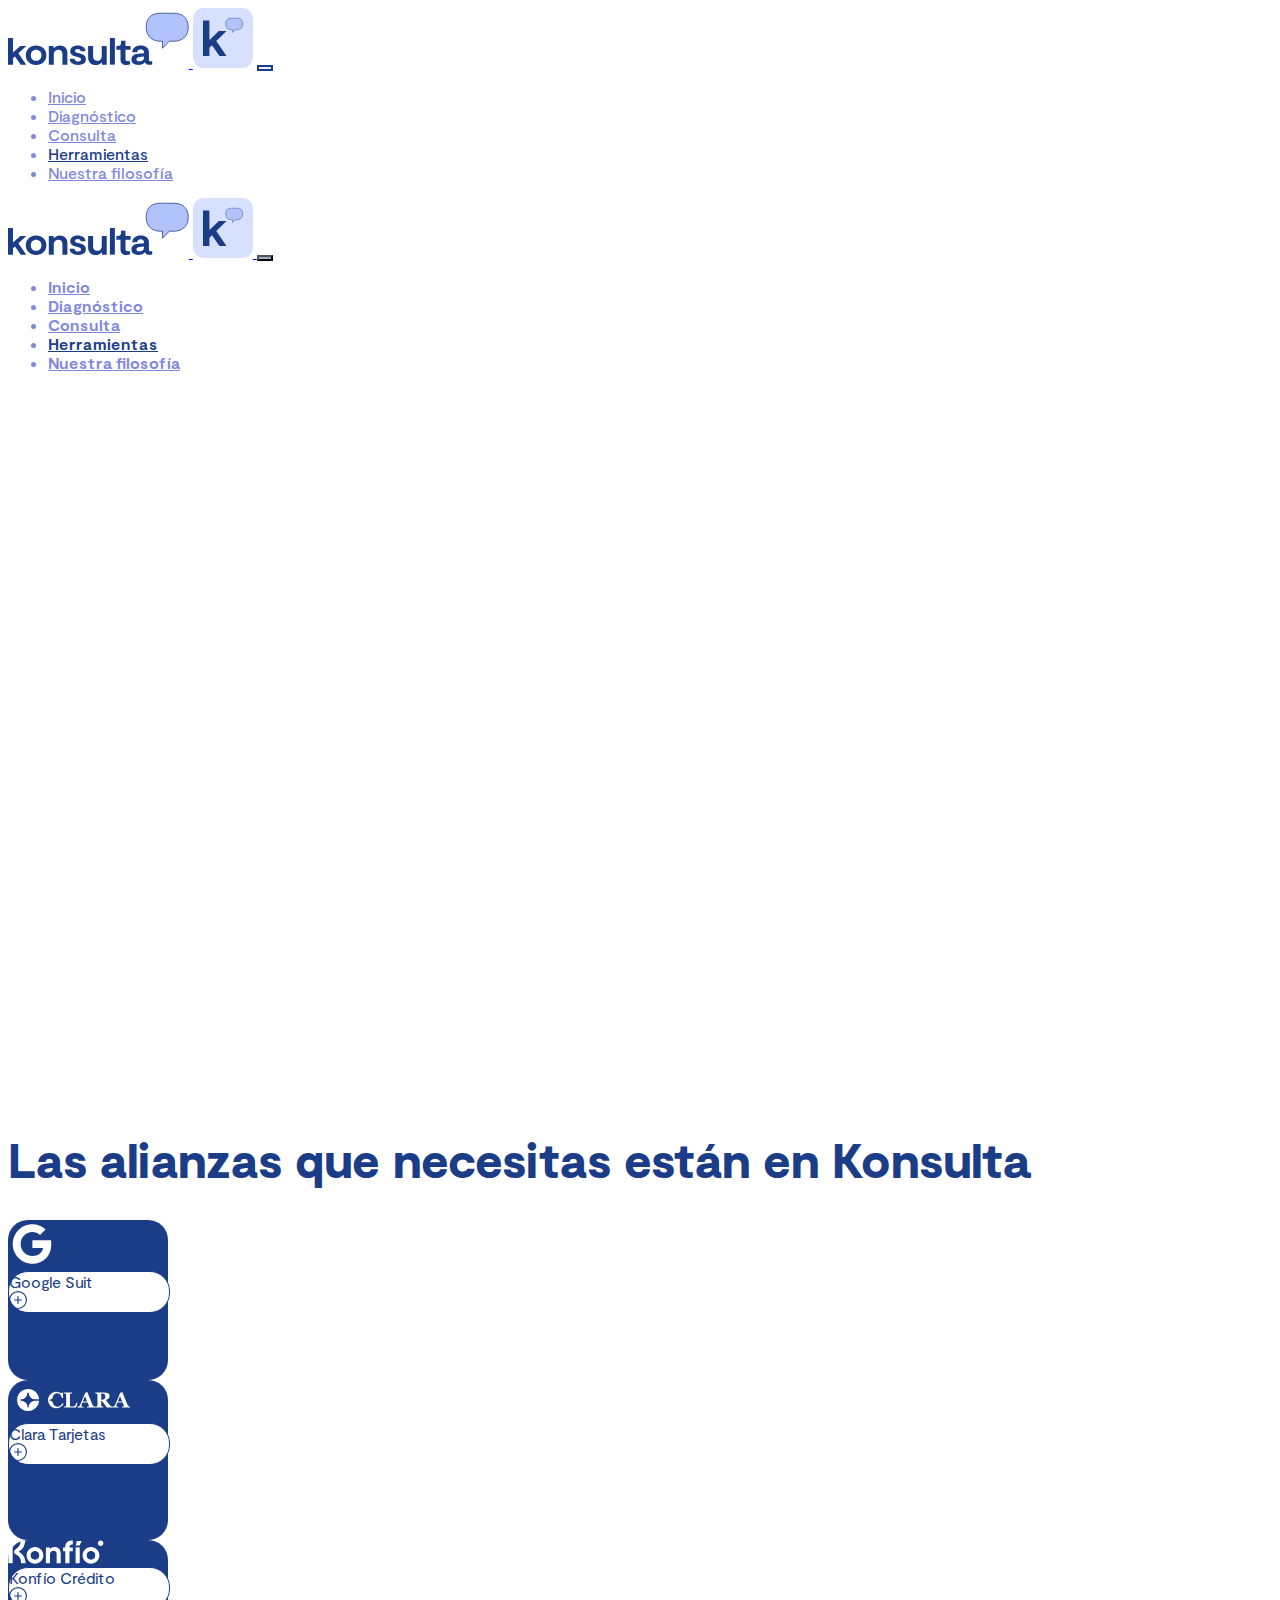
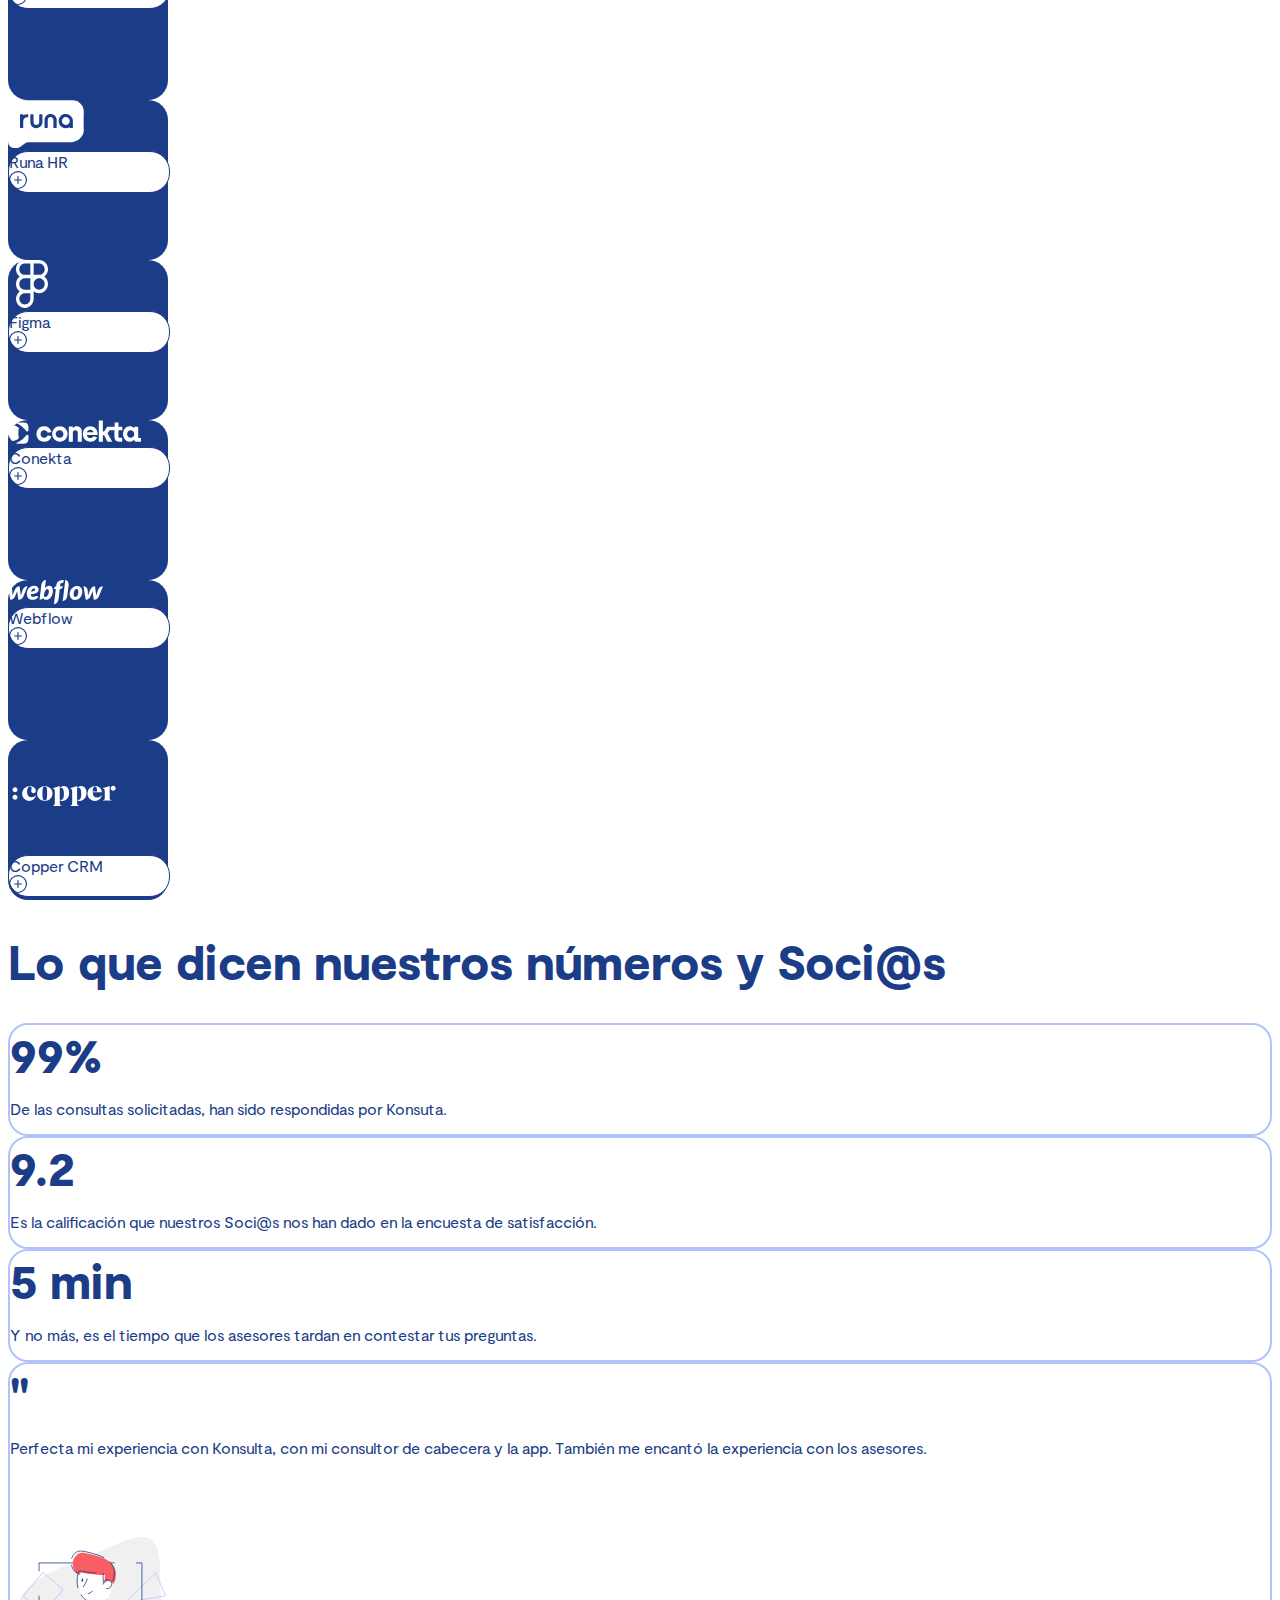
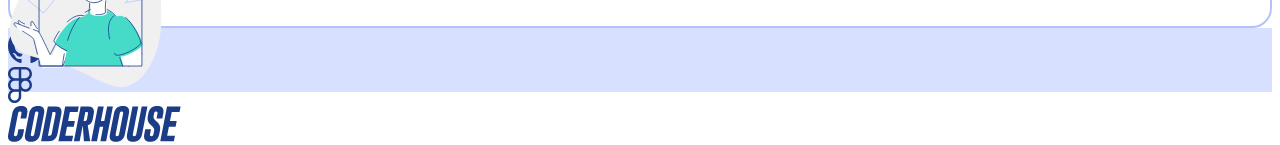
<file: links/herramientas.html>
<!doctype html>
<html lang="es">
  <head>
   
    <meta charset="utf-8">
    <meta name="viewport" content="width=device-width, initial-scale=1">
    <meta name="description" content="Soluciones en México para tu negocio">
    <meta name="keywords" content="soluciones, herramientas, software, fintech, startup, webapp, saas, apps, negocios, empresas, pymes">
    <link href="https://cdn.jsdelivr.net/npm/bootstrap@5.0.2/dist/css/bootstrap.min.css" rel="stylesheet" integrity="sha384-EVSTQN3/azprG1Anm3QDgpJLIm9Nao0Yz1ztcQTwFspd3yD65VohhpuuCOmLASjC" crossorigin="anonymous">
    <link rel="stylesheet" type="text/css" href="../css/style.css">

    <title>Konsulta</title>
  </head>
  <body>

    <!-- Navbar Expand-->   
    <nav class="navbar navbar-expand-lg navbar-light  fs-6">
      <div class="container-fluid align-items-end ">

        <!-- Navbar Logo-->  
        <a class="navbar-brand d-none d-md-block ms-5" href="../index.html">
          <img src="../assets/logo.svg" alt="logo" >
        </a>
        <a class= "navbar-icon d-block d-md-none" href="../index.html"><img src="../assets/logo-icon.svg" alt="logo icon"></a>

        <!-- Navbar Burger Menu-->  
        <button class="navbar-toggler" type="button" data-bs-toggle="offcanvas" data-bs-target="#offcanvasTop" aria-controls="offcanvasTop"
          aria-expanded="false" aria-label="Toggle navigation">
          <span class="navbar-toggler-icon"></span>
        </button>

        <!-- Navbar List-->  
        <div class="collapse navbar-collapse justify-content-end me-5" id="navbarTogglerDemo02">
          <ul class="navbar-nav mb-0 mb-lg-0 ">
            <li class="nav-item">
              <a class="nav-link " aria-current="page" href="../index.html">Inicio</a>
            </li>
            <li class="nav-item">
              <a class="nav-link " href="../links/diagnostico.html">Diagnóstico</a>
            </li>
            <li class="nav-item">
              <a class="nav-link" href="../links/consulta.html">Consulta</a>
            </li>
            <li class="nav-item">
              <a class="nav-link active" href="../links/herramientas.html">Herramientas</a>
            </li>
            <li class="nav-item">
              <a class="nav-link" href="../links/filosofia.html">Nuestra filosofía</a>
            </li> 
          </ul>
        </div>

      </div>
    </nav>
        
    <!-- Offcanvas-->  
    <div class="offcanvas offcanvas-top fs-2" data-bs-scroll="true" tabindex="-1" id="offcanvasTop" aria-labelledby="offcanvasTopLabel">

      <!-- Offcanvas Logo-->  
      <div class="offcanvas-header ms-5">
        <a class="navbar-brand d-none d-md-block" href="../index.html">
          <img src="../assets/logo.svg" alt="logo">
        </a>
        <a class= "navbar-icon d-block d-md-none" href="../index.html">
          <img src="../assets/logo-icon.svg" alt="logo icon">
        </a>
        <button type="button" class="btn-close text-reset" data-bs-dismiss="offcanvas" aria-label="Close"></button>
      </div>

      <!-- Offcanvas List -->  
      <div class="offcanvas-body ms-5">
        <ul class="navbar-nav me-auto mb-2 mb-lg-0">
          <li class="nav-item">
            <a class="nav-link " aria-current="page" href="../index.html">Inicio</a>
          </li>
          <li class="nav-item">
            <a class="nav-link " href="../links/diagnostico.html">Diagnóstico</a>
          </li>
          <li class="nav-item">
            <a class="nav-link" href="../links/consulta.html">Consulta</a>
          </li>
          <li class="nav-item">
            <a class="nav-link active" href="../links/herramientas.html">Herramientas</a>
          </li>
          <li class="nav-item">
            <a class="nav-link" href="../links/filosofia.html">Nuestra filosofía</a>
          </li> 
        </ul>
      </div>

    </div>

    <!-- Section 1 --> 
    <div class="container-fluid d-flex justify-content-center text-center section1-tools">
      <h1 class="h1 m-5">Las alianzas que necesitas están en Konsulta</h1>
    </div>

    <!-- Section 2 --> 
    <div class="container section2-tools">
      <div class="row row-cols-5 gx-2 gy-5 justify-content-evenly">

        <div class="col box d-flex align-items-end flex-column rounded">
          <div class="m-auto d-block"><img class="scale h48" src="../assets/google.svg" alt="google"></div>
          <div class="rounded p-2 box-btn d-flex flex-row justify-content-evenly mt-auto ">
            <div>Google Suit</div>
            <a href="https://workspace.google.com/intl/es-419_mx/" target="_blank"><img class="plus" src="../assets/plus.svg" alt="mas"></a>
          </div>
        </div>

        <div class="col box d-flex align-items-end flex-column rounded">
          <div class="m-auto d-block"><img class="scale h40" src="../assets/clara.svg" alt="clara"></div>
          <div class="rounded p-2 box-btn d-flex flex-row justify-content-evenly mt-auto ">
            <div>Clara Tarjetas</div>
            <a href="https://www.clara.cc/" target="_blank"><img class="plus" src="../assets/plus.svg" alt="mas"></a>
          </div>
        </div>

        <div class="col box d-flex align-items-end flex-column rounded">
          <div class="m-auto d-block"><img class="scale h24" src="../assets/konfio.svg" alt="konfio"></div>
          <div class="rounded p-2 box-btn d-flex flex-row justify-content-evenly mt-auto ">
            <div>Konfío Crédito</div>
            <a href="https://konfio.mx/" target="_blank"><img class="plus" src="../assets/plus.svg" alt="mas"></a>
          </div>
        </div>

        <div class="col box d-flex align-items-end flex-column rounded">
          <div class="m-auto d-block"><img class="scale h48" src="../assets/runa.svg" alt="runa"></div>
          <div class="rounded p-2 box-btn d-flex flex-row justify-content-evenly mt-auto ">
            <div>Runa HR</div>
            <a href="https://runahr.com/mx/" target="_blank"><img class="plus" src="../assets/plus.svg" alt="mas"></a>
          </div>
        </div>

      </div>
    </div>

    <!-- Section 3 --> 
    <div class="container section3-tools mt-5">
      <div class="row row-cols-5 gx-2 gy-5 justify-content-evenly">

        <div class="col box d-flex align-items-end flex-column rounded">
          <div class="m-auto d-block"><img class="scale h48" src="../assets/figma-proto.svg" alt="figma"></div>
          <div class="rounded p-2 box-btn d-flex flex-row justify-content-evenly mt-auto ">
            <div>Figma</div>
            <a href="https://www.figma.com/" target="_blank"><img class="plus" src="../assets/plus.svg" alt="mas"></a>
          </div>
        </div>

        <div class="col box d-flex align-items-end flex-column rounded">
          <div class="m-auto d-block"><img class="scale h24" src="../assets/conekta.svg" alt="conekta"></div>
          <div class="rounded p-2 box-btn d-flex flex-row justify-content-evenly mt-auto ">
            <div>Conekta</div>
            <a href="https://conekta.com/" target="_blank"><img class="plus" src="../assets/plus.svg" alt="mas"></a>
          </div>
        </div>

        <div class="col box d-flex align-items-end flex-column rounded">
          <div class="m-auto d-block"><img class="scale h24" src="../assets/webflow.svg" alt="webflow"></div>
          <div class="rounded p-2 box-btn d-flex flex-row justify-content-evenly mt-auto ">
            <div>Webflow</div>
            <a href="https://webflow.com/" target="_blank"><img class="plus" src="../assets/plus.svg" alt="mas"></a>
          </div>
        </div>

        <div class="col box d-flex align-items-end flex-column rounded">
          <div class="m-auto d-block"><img class="scale h112" src="../assets/copper.svg" alt="copper"></div>
          <div class="rounded p-2 box-btn d-flex flex-row justify-content-evenly mt-auto ">
            <div>Copper CRM</div>
            <a href="https://www.copper.com/" target="_blank"><img class="plus" src="../assets/plus.svg" alt="mas"></a>
          </div>
        </div>

      </div>
    </div>

    <!-- Section 4 --> 
    <div class="container-fluid d-flex justify-content-center text-center mt-5 section4-tools">
      <h1 class="h1 m-5">Lo que dicen nuestros números y Soci@s</h1>
    </div>

     <!-- Section 5 --> 

    <div class="container-fluid section5-tools mt-5 text-center">
      <div class="row row-cols-md-2 g-5 justify-content-lg-center">

        <div class="col-12 col-lg-5 p-3 d-flex flex-column rounded border me-0 me-md-5 changeColor">
          <span class="h1">99%</span>
          <p>De las consultas solicitadas, han sido respondidas por Konsuta.</p>
        </div>

        <div class="col-12 col-lg-5 p-3 d-flex flex-column rounded border me-0 changeColor">
          <span class="h1">9.2</span>
          <p>Es la calificación que nuestros Soci@s nos han dado en la encuesta de satisfacción.</p>
        </div>

        <div class="col-12 col-lg-5 p-3 d-flex flex-column rounded border me-0 me-md-5 changeColor">
          <span class="h1">5 min</span>
          <p>Y no más, es el tiempo que los asesores tardan en contestar tus preguntas.</p>
        </div>

        <div class="col-12 col-lg-5 p-3 d-flex flex-column rounded border me-0 changeColor">
          <span class="h1">"</span>
          <p>Perfecta mi experiencia con Konsulta, con mi consultor de cabecera y la app. También me encantó la experiencia con los asesores.</p>
          <img class="img-profile" src="../assets/img-profile.svg" alt="Perfil">
        </div>


      </div>
    </div>


    <!-- Footer --> 
    <footer>
      <div class=" container  my-5 ">
        <div class="row">

          <div class="col p-3">
            <a href="https://github.com/amando-app/Desafio-Creando-Repositorio-en-GitHub" target="_blank">
              <img class="mx-auto d-block" src="../assets/github.svg" alt="github">
            </a>
          </div>

          <div class="col p-3">
            <a href="https://www.figma.com/proto/BFfFuelKuD2hKhiy7vrgcy/Proyecto---Dise%C3%B1o-UI-%2FUX?node-id=1328%3A96685&scaling=scale-down&page-id=35%3A169&starting-point-node-id=1328%3A96685" target="_blank">
              <img class="mx-auto d-block" src="../assets/figma.svg" alt="figma">
            </a>
          </div>
          
          <div class="col p-3 d-none d-sm-block">
            <a href="https://www.coderhouse.com.mx/" target="_blank">
              <img class=" m-auto d-block coderhouse" src="../assets/coderhouse.svg" alt="coderhouse">
            </a>
          </div>

       </div>
      </div>
    </footer>


    <script src="https://cdn.jsdelivr.net/npm/bootstrap@5.0.2/dist/js/bootstrap.bundle.min.js" integrity="sha384-MrcW6ZMFYlzcLA8Nl+NtUVF0sA7MsXsP1UyJoMp4YLEuNSfAP+JcXn/tWtIaxVXM" crossorigin="anonymous"></script>

    
  </body>
</html>
</file>
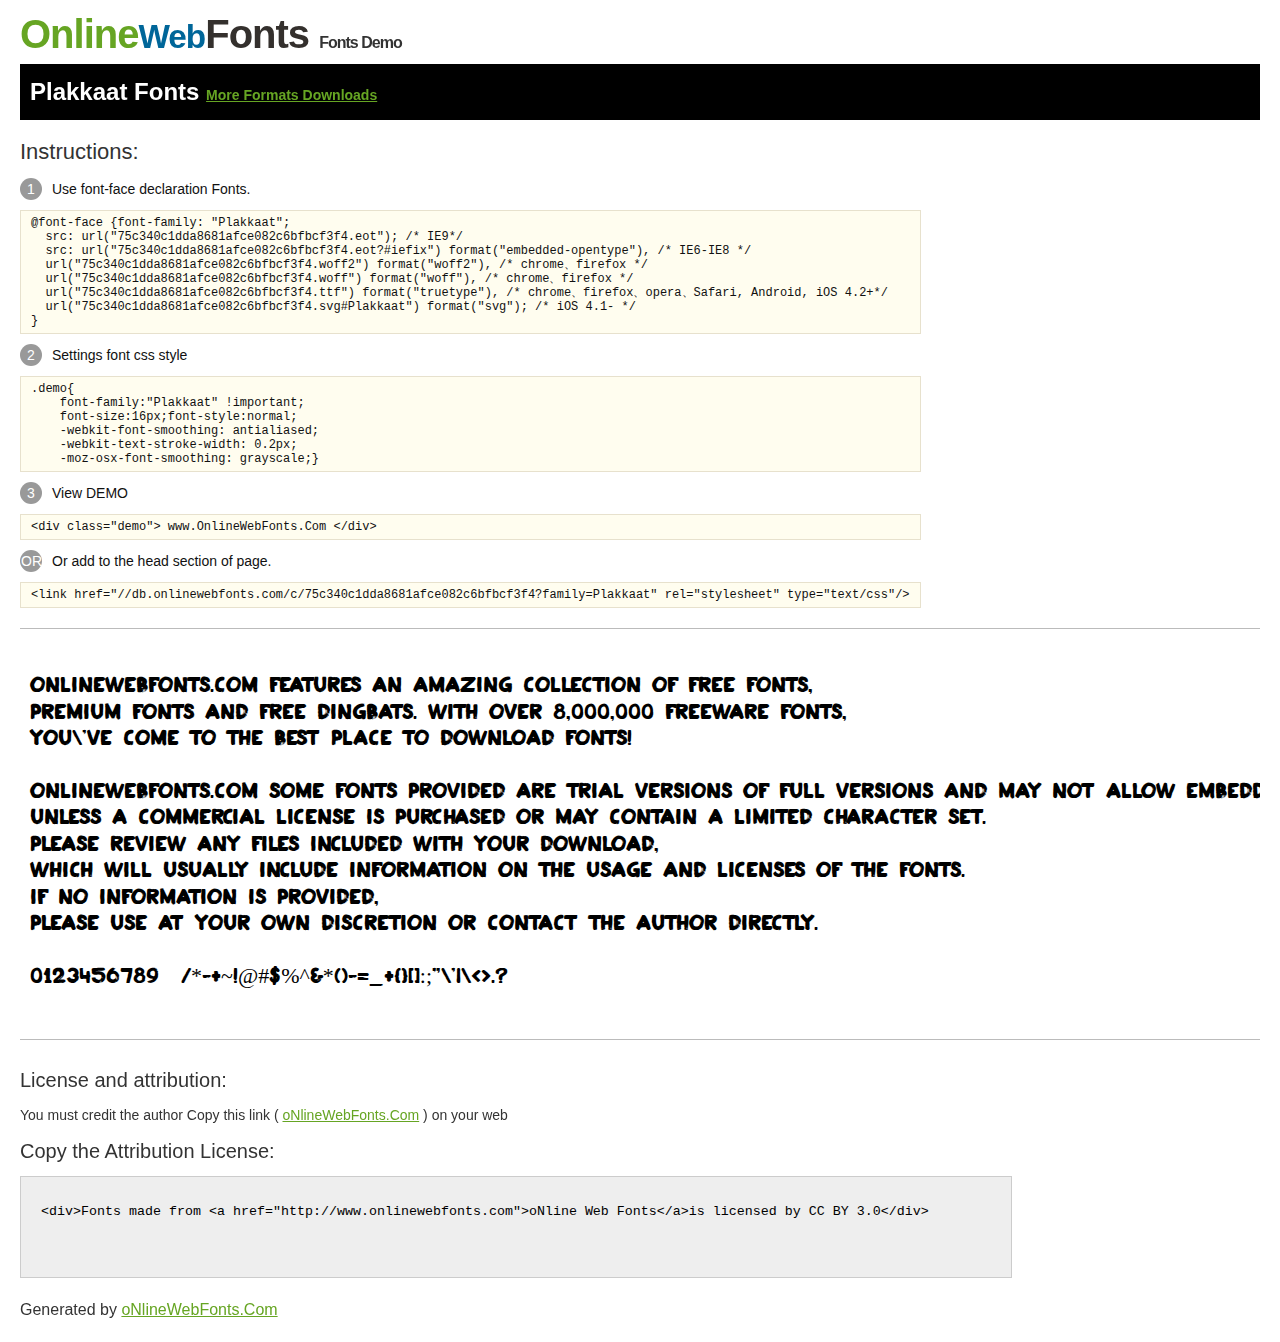
<file: css/@font-face/Demo.html>
<!DOCTYPE html>
<html>
<head>
<meta charset="utf-8"/>
<title>Plakkaat Font - OnlineWebFonts.COM</title>
<style type="text/css">
@font-face {font-family: "Plakkaat";
  src: url("75c340c1dda8681afce082c6bfbcf3f4.eot"); /* IE9*/
  src: url("75c340c1dda8681afce082c6bfbcf3f4.eot?#iefix") format("embedded-opentype"), /* IE6-IE8 */
  url("75c340c1dda8681afce082c6bfbcf3f4.woff2") format("woff2"), /* chrome、firefox */
  url("75c340c1dda8681afce082c6bfbcf3f4.woff") format("woff"), /* chrome、firefox */
  url("75c340c1dda8681afce082c6bfbcf3f4.ttf") format("truetype"), /* chrome、firefox、opera、Safari, Android, iOS 4.2+*/
  url("75c340c1dda8681afce082c6bfbcf3f4.svg#Plakkaat") format("svg"); /* iOS 4.1- */
}
*{margin:0;padding:0;list-style:none;}pre{border:solid 1px #e7e1cd;background-color:#fffdef;overflow:auto;font-size:12px;line-height:14px;margin-top:10px;margin-right:0;margin-bottom:10px;margin-left:0;padding-top:5px;padding-right:10px;padding-bottom:5px;padding-left:10px;}.demo pre{color:#000;line-height: 1.2em;font-family:"Plakkaat"!important;font-size:22px;background-color:#FFF;border-top-width:0px;border-right-width:0px;border-bottom-width:0px;border-left-width:0px;}body{font-family:sans-serif;line-height:1.5;font-size:16px;padding:20px;color:#333;}:hover,:before,:after{-webkit-transition:all 0.1s ease-in;-moz-transition:all 0.1s ease-in;-ms-transition:all 0.1s ease-in;-o-transition:all 0.1s ease-in;transition:all 0.1s ease-in;}*{-moz-box-sizing:border-box;-webkit-box-sizing:border-box;box-sizing:border-box;margin:0;padding:0;}a{color:#66A523;}h1.logo{font-size:40px;letter-spacing:-1px;margin-top:-16px;}h1.logo strong{font-size:16px;font-family:sans-serif;color:#333;}h1.logo a{color:#34302d;text-decoration:none;}h1.logo a span{color:#66A523;}h1.logo a small{color:#006699;}.info{float:left;font-size:14px;margin-top:15px;}.info ul{margin-left:0px;color:#111;margin-bottom:20px;}.info .exs{font-size:12px;color:#666;margin-left:35px;display:block;}.info ul li{margin-top:10px;list-style:none;}.info .numno{color:#fff;border-radius:20px;padding:1px;display:inline-block;width:22px;height:22px;text-align:center;margin-right:10px;background-color:#999999;}.info ul strong{font-weight:normal;color:#000;}.info .inst{font-size:22px;margin-bottom:10px;}.demo{float:left;width:100%;height:auto;border-top-width:1px;border-top-style:solid;border-top-color:#bbb;border-bottom-width:1px;border-bottom-style:solid;border-bottom-color:#bbb;padding-bottom:10px;}.demo .demo_svg{float:left;height:auto;width:100px;margin-right:5px;margin-left:5px;margin-bottom:10px;}.demo .demo_svg i{float:left;height:80px;width:80px;text-align:center;font-size:40px;margin-left:10px;line-height:80px;color:#777;}.demo .demo_svg .code{float:left;height:20px;width:100%;overflow:hidden;text-align:center;line-height:20px;font-size:11px;color:#666;}.demo .demo_svg .txt{float:left;height:20px;width:100%;font-size:11px;text-align:center;white-space:nowrap;overflow:hidden;line-height:20px;}.demo .demo_svg:hover i{font-size:60px;color:#333;}.by{padding-top:15px;float:left;width:100%;margin-top:10px;margin-right:0;margin-bottom:10px;margin-left:0;}.by{margin-bottom:10px;font-size:20px;}.by .attr{font-size:14px;color:#333;padding-top:10px;padding-bottom:10px;}textarea{width:80%;height:auto;border:1px solid #CCC;resize:none;background:#EEE;padding:20px;float:left;margin-top:10px;line-height:30px;}#footer{float:left;width:100%;margin-top:10px;padding-bottom:20px;}h2{background-color:#000;padding-top:10px;padding-bottom:10px;padding-left:10px;color:#FFF;}
</style>
</head>
<body>
<h1 class="logo"> <a href="http://www.onlinewebfonts.com/"> <span>Online</span><small>Web</small>Fonts</a> <strong>Fonts Demo</strong></h1>
<h2>
Plakkaat Fonts <a style="font-size:14px;" href="http://www.onlinewebfonts.com/download/75c340c1dda8681afce082c6bfbcf3f4" target="_blank">More Formats Downloads</a></h2>
<div class="info">
  <div class="inst">Instructions:</div>
  <ul>
    <li>
      <p> <span class="numno">1</span>Use font-face declaration Fonts.<br />
        <span class="exs">
        <pre>
@font-face {font-family: "Plakkaat";
  src: url("75c340c1dda8681afce082c6bfbcf3f4.eot"); /* IE9*/
  src: url("75c340c1dda8681afce082c6bfbcf3f4.eot?#iefix") format("embedded-opentype"), /* IE6-IE8 */
  url("75c340c1dda8681afce082c6bfbcf3f4.woff2") format("woff2"), /* chrome、firefox */
  url("75c340c1dda8681afce082c6bfbcf3f4.woff") format("woff"), /* chrome、firefox */
  url("75c340c1dda8681afce082c6bfbcf3f4.ttf") format("truetype"), /* chrome、firefox、opera、Safari, Android, iOS 4.2+*/
  url("75c340c1dda8681afce082c6bfbcf3f4.svg#Plakkaat") format("svg"); /* iOS 4.1- */
}
</pre>
      </span> 
    </li>
    <li>
      <p> <span class="numno">2</span>Settings font css style <br />
      <span class="exs">
<pre>
.demo{
    font-family:"Plakkaat" !important;
    font-size:16px;font-style:normal;
    -webkit-font-smoothing: antialiased;
    -webkit-text-stroke-width: 0.2px;
    -moz-osx-font-smoothing: grayscale;}
</pre>
      </span> 
    </li>
    <li>
      <p> <span class="numno">3</span>View DEMO <br />
      <span class="exs"><pre>
&lt;div class="demo"&gt; www.OnlineWebFonts.Com &lt;/div&gt;
</pre></span> 
    </li>
    <li>
      <p> <span class="numno">OR</span>Or add to the head section of page. <br />
      <span class="exs"><pre>
&lt;link href="//db.onlinewebfonts.com/c/75c340c1dda8681afce082c6bfbcf3f4?family=Plakkaat" rel="stylesheet" type="text/css"/&gt;
</pre></span> 
    </li>
  </ul>
</div>
<div class="demo">
<pre>

OnlineWebFonts.Com features an amazing collection of free fonts,
premium fonts and free dingbats. With over 8,000,000 freeware fonts, 
you\'ve come to the best place to download fonts! 

OnlineWebFonts.Com Some fonts provided are trial versions of full versions and may not allow embedding 
unless a commercial license is purchased or may contain a limited character set. 
Please review any files included with your download, 
which will usually include information on the usage and licenses of the fonts. 
If no information is provided, 
please use at your own discretion or contact the author directly. 

0123456789  /*-+~!@#$%^&*()-=_+{}[]:;"\'|\<>.?

</pre>
</div>

<div class="by">
<div class="by_title">License and attribution:</div>
<div class="attr">You must credit the author Copy this link ( <a href="http://www.onlinewebfonts.com" target="_blank">oNlineWebFonts.Com</a> ) on your web </div><div class="usetitle">Copy the Attribution License:</div>
<textarea onclick="this.focus();this.select();">&lt;div&gt;Fonts made from &lt;a href="http://www.onlinewebfonts.com"&gt;oNline Web Fonts&lt;/a&gt;is licensed by CC BY 3.0&lt;/div&gt;</textarea>
</div>
<div id="footer">
    <div>Generated by <a href="http://www.onlinewebfonts.com" target="_blank">oNlineWebFonts.Com</a></div>
</div>
</body>
</html>
</file>
<file: css/style.css>
.font-weight-light {
  font-weight: 100;
}

.font-weight-thin {
  font-weight: 200;
}

.font-weight-regular, body, .h2, h2 {
  font-weight: 300;
}

.font-weight-medium, .modal-content .modal-body .form-label {
  font-weight: 500;
}

.font-weight-bold, .h4, h4 {
  font-weight: 600;
}

.font-weight-black, .h1, h1 {
  font-weight: 700;
}

/* ----------- Bootstrap ----------- */
body {
  font-family: 'Moderat', sans-serif;
  color: #1B3C87;
  font-size: 1rem;
  cursor: url("../assets/cursor.svg"), pointer;
}

body a {
  cursor: url("../assets/cursor-link.svg"), pointer;
}

.rounded {
  border-radius: 1.25rem !important;
}

.border {
  border: 2px solid #B2C3FB !important;
}

/* Buttons */
button:focus {
  box-shadow: none;
}

button:active {
  box-shadow: none;
}

[type=button]:not(:disabled) {
  cursor: url("../assets/cursor-link.svg"), pointer;
}

[type=reset]:not(:disabled) {
  cursor: url("../assets/cursor-link.svg"), pointer;
}

[type=submit]:not(:disabled) {
  cursor: url("../assets/cursor-link.svg"), pointer;
}

button:not(:disabled) {
  cursor: url("../assets/cursor-link.svg"), pointer;
}

.btn {
  cursor: url("../assets/cursor-link.svg"), pointer;
}

.btn:focus {
  outline: 0;
  box-shadow: none;
}

/* Forms */
.form-control {
  border: 2px solid #B2C3FB;
  color: #1B3C87;
  opacity: 1;
}

.form-control:active {
  border: 2px solid #1B3C87;
  box-shadow: none;
  color: #8088DC;
}

.form-control:focus {
  border: 2px solid #1B3C87;
  box-shadow: none;
  color: #8088DC;
}

.form-control::placeholder {
  color: #B2C3FB;
  opacity: 1;
}

.form-check-input:checked {
  background-color: #1B3C87;
  border-color: #1B3C87;
  box-shadow: none;
  outline: 0;
}

.form-check-input:focus {
  box-shadow: none;
  outline: 0;
}

/* Accordion */
.accordion .accordion-item {
  border: 2px solid #B2C3FB;
}

.accordion .accordion-item:last-of-type {
  border-radius: 1rem;
}

.accordion .accordion-item:first-of-type {
  border-top-left-radius: 1rem;
  border-top-right-radius: 1rem;
}

.accordion .accordion-item:first-of-type .accordion-button {
  color: #1B3C87;
  border-top-left-radius: 1rem;
  border-top-right-radius: 1rem;
  cursor: url("../assets/cursor-link.svg"), pointer;
}

.accordion .accordion-item:first-of-type .accordion-button::after {
  background-image: url("../assets/arrow-down.svg");
}

.accordion .accordion-item:first-of-type .accordion-button:not(.collapsed) {
  color: #1B3C87;
  background-color: white;
  box-shadow: none;
}

.accordion .accordion-item:first-of-type .accordion-button:not(.collapsed)::after {
  background-image: url("../assets/arrow-down.svg");
  transform: rotate(-180deg);
}

.accordion .accordion-item:first-of-type .accordion-button:focus {
  border-color: none;
  box-shadow: none;
}

/* Nabvar */
.navbar-toggler {
  color: #1B3C87 !important;
  border-color: black;
  border: 2px solid;
  cursor: url("../assets/cursor-link.svg"), pointer;
}

.navbar-toggler:focus {
  box-shadow: none;
}

.navbar-toggler:active {
  box-shadow: none;
}

.navbar-light .navbar-brand img {
  height: 60px;
}

.navbar-light .navbar-icon img {
  height: 60px;
}

.navbar-light .navbar-toggler {
  color: #1B3C87 !important;
  border-color: black;
  border: 2px solid;
  cursor: url("../assets/cursor-link.svg"), pointer;
}

.navbar-light .navbar-toggler:focus {
  box-shadow: none;
}

.navbar-light .navbar-toggler:active {
  box-shadow: none;
}

.navbar-light .navbar-toggler .navbar-toggler-icon {
  background-image: url("../assets/burger-menu.svg");
}

.navbar-light .navbar-nav {
  font-weight: 500;
  color: #8088DC;
}

.navbar-light .navbar-nav .nav-link {
  color: #8088DC;
  cursor: url("../assets/cursor-link.svg"), pointer;
}

.navbar-light .navbar-nav .nav-link.active {
  color: #1B3C87;
}

.navbar-light .navbar-nav .nav-link:hover {
  color: #1B3C87;
}

/* Offcanvas*/
.offcanvas-top {
  height: 100vh;
}

.offcanvas-top .navbar-brand img {
  height: 60px;
}

.offcanvas-top .navbar-icon img {
  height: 60px;
}

.offcanvas-body .navbar-nav {
  font-weight: 600;
  color: #8088DC;
}

.offcanvas-body .navbar-nav .nav-link {
  color: #8088DC;
  cursor: url("../assets/cursor-link.svg"), pointer;
}

.offcanvas-body .navbar-nav .nav-link.active {
  color: #1B3C87;
}

.offcanvas-body .navbar-nav .nav-link:hover {
  color: #1B3C87;
}

/* Modal*/
.modal-content {
  border-radius: 1.5rem;
}

.modal-content .modal-header {
  border-bottom: none;
}

.modal-content .modal-footer {
  border-top: none;
}

.modal-content .img-chat {
  height: 300px;
}

footer {
  background-color: #D7E0FF;
  height: 4rem;
}

footer img {
  height: 36px;
}

footer .codehouse {
  height: 28px;
}

/*-------- Main --------*/
.h1, h1 {
  font-size: 3rem;
}

@media all and (max-width: 576px) {
  .h1, h1 {
    font-size: 2rem;
  }
}

.h2, h2 {
  font-size: 1.5rem;
}

@media all and (max-width: 576px) {
  .h2, h2 {
    font-size: 1.25rem;
  }
}

.h3, h3 {
  font-size: 1.5rem;
  font-weight: 600;
}

@media all and (max-width: 576px) {
  .h3, h3 {
    font-size: 1.25rem;
  }
}

.h4, h4 {
  font-size: 2rem;
}

@media all and (max-width: 576px) {
  .h4, h4 {
    font-size: 2rem;
  }
}

.btn-1 {
  border-color: #1B3C87;
  background-color: white;
  color: #1B3C87;
}

.btn-1:hover {
  color: white;
  background-color: #1B3C87;
  border: solid 2px #F4F7FF;
  box-sizing: border-box;
}

.btn-2 {
  border-color: #1B3C87;
  background-color: #1B3C87;
  color: white;
}

.btn-2:hover {
  color: #1B3C87;
  background-color: #D7E0FF;
  border: solid 2px #1B3C87;
  box-sizing: border-box;
}

.btn-close {
  background-image: url("../assets/close.svg");
  cursor: url("../assets/cursor-link.svg"), pointer;
  opacity: 1;
}

.btn-close:focus {
  ox-shadow: none;
}

.btn-close:active {
  box-shadow: none;
}

.scale:hover {
  transform: scale(1.1);
  transition: all 300ms ease-in-out;
}

.changeColor:hover {
  color: white;
  background-color: #1B3C87;
  transition: all 300ms ease-in-out;
  border: 2px solid #1B3C87 !important;
}

.changeColorLight:hover {
  background-color: #F4F7FF;
  transition: all 300ms ease-in-out;
  border: 2px solid #F4F7FF !important;
}

.box {
  background-color: #1B3C87;
  height: 10rem;
  width: 10rem;
}

.box .box-btn {
  background-color: white;
  width: 100%;
  border: 1px solid #1B3C87;
}

/*Index*/
.section1-index .round-bgr {
  background-color: #1B3C87;
  color: white;
  border-radius: 2rem;
}

.section1-index .round-bgr .section1-index-img .img-movil {
  position: relative;
  z-index: 3;
  left: 5rem;
  top: 5rem;
  height: 500px;
}

@media all and (max-width: 576px) {
  .section1-index .round-bgr .section1-index-img .img-movil {
    height: 350px;
    left: 2rem;
    top: 5rem;
  }
}

.section2-index {
  margin-top: 10rem;
}

.section2-index img {
  height: 56px;
}

.section4-index .row {
  --bs-gutter-x: -6.5rem;
}

.section4-index .nav-link {
  color: #1B3C87;
  cursor: url("../assets/cursor-link.svg"), pointer;
}

.section4-index .nav-link:hover {
  color: #8088DC;
}

.section4-index .section4-img {
  height: 64px;
}

@media all and (max-width: 422px) {
  .section4-index .section4-img {
    height: 32px;
  }
}

.section5-index .round-bgr {
  background-color: #F4F7FF;
  color: #1B3C87;
  border-radius: 2rem;
}

.section5-index .section5-index-img .img-report {
  position: relative;
  z-index: 3;
  left: 4rem;
  top: 0rem;
  height: 350px;
}

@media all and (max-width: 576px) {
  .section5-index .section5-index-img .img-report {
    height: 250px;
    left: 0rem;
    top: 2rem;
  }
}

/*Diagnostico*/
.section1-diag .round-bgr {
  background-color: #B2C3FB;
  color: #1B3C87;
  border-radius: 2rem;
}

.section1-diag .round-bgr .section1-diag-img .img-medicine {
  position: relative;
  z-index: 3;
  left: 5rem;
  top: 5rem;
  height: 500px;
}

@media all and (max-width: 576px) {
  .section1-diag .round-bgr .section1-diag-img .img-medicine {
    height: 250px;
    left: 2rem;
    top: 5rem;
  }
}

.section2-diag {
  margin-top: 8rem;
  margin-bottom: 5rem;
}

.section3-diag .row {
  --bs-gutter-x: -6.5rem;
}

.section4-diag .round-bgr {
  background-color: #F4F7FF;
  color: #1B3C87;
  border-radius: 2rem;
}

.section4-diag .section4-diag-img .img-pencil {
  position: relative;
  z-index: 3;
  left: 0rem;
  top: 0rem;
  height: 350px;
}

@media all and (max-width: 576px) {
  .section4-diag .section4-diag-img .img-pencil {
    height: 250px;
    left: 0rem;
    top: -4rem;
  }
}

/* Filosofia*/
.section1-filo-img .img-talking {
  position: relative;
  z-index: 3;
  left: 0rem;
  top: 5rem;
  height: 400px;
}

@media all and (max-width: 576px) {
  .section1-filo-img .img-talking {
    height: 250px;
    left: 0rem;
    top: 5rem;
  }
}

.section2-filo .round-bgr {
  background-color: #F4F7FF;
  color: #1B3C87;
  border-radius: 2rem;
}

.section2-filo .section2-filo-img .img-coffee {
  position: relative;
  z-index: 3;
  left: 0rem;
  top: 0rem;
  height: 300px;
}

@media all and (max-width: 576px) {
  .section2-filo .section2-filo-img .img-coffee {
    height: 250px;
    left: 0rem;
    top: 0rem;
  }
}

.section4-filo .row {
  --bs-gutter-x: -6.5rem;
}

.section4-filo img {
  height: 55px;
}

.section5-filo {
  margin-top: 6rem;
}

.section5-filo .d-flex {
  align-items: flex-start;
}

.section5-filo .row {
  --bs-gutter-x: -6.5rem;
}

.section5-filo img {
  height: 40px;
}

@media all and (max-width: 495px) {
  .section5-filo .img-economista {
    height: 24px;
  }
}

/*Consultoria*/
.section1-consul .round-bgr {
  background-color: #1B3C87;
  color: #F4F7FF;
  border-radius: 2rem;
}

@media all and (max-width: 576px) {
  .section4-consul .h4, .section4-consul h4 {
    font-size: 1.5rem;
  }
}

/*Herramientas*/
.section2-tools .row {
  --bs-gutter-x: -6.5rem;
}

.section2-tools .box-btn:hover {
  background-color: #C4F1E9;
  transition: all 300ms ease-in-out;
}

.section2-tools img:hover {
  filter: brightness(130%) contrast(65%) hue-rotate(163deg) saturate(76%) sepia(100%);
}

.section2-tools .h48 {
  height: 48px;
}

.section2-tools .plus {
  height: 18px;
}

.section2-tools .h24 {
  height: 24px;
}

.section2-tools .h40 {
  height: 40px;
}

.section3-tools .row {
  --bs-gutter-x: -6.5rem;
}

.section3-tools .box-btn:hover {
  background-color: #C4F1E9;
  transition: all 300ms ease-in-out;
}

.section3-tools img:hover {
  filter: brightness(130%) contrast(65%) hue-rotate(163deg) saturate(76%) sepia(100%);
}

.section3-tools .h48 {
  height: 48px;
}

.section3-tools .plus {
  height: 18px;
}

.section3-tools .h24 {
  height: 24px;
}

.section3-tools .h112 {
  height: 112px;
}

.section5-tools .row {
  --bs-gutter-x: -6.5rem;
}

.section5-tools .img-profile {
  position: relative;
  z-index: 3;
  left: 0rem;
  top: 4rem;
  height: 150px;
}

@media all and (max-width: 576px) {
  .section5-tools .img-profile {
    height: 100px;
    left: 0rem;
    top: 3rem;
  }
}

/*Fonts*/
@font-face {
  font-family: "Moderat";
  src: url("../css/fonts/moderat/black.ttf");
  font-weight: 700;
}

@font-face {
  font-family: "Moderat";
  src: url("../css/fonts/moderat/bold.ttf");
  font-weight: 600;
}

@font-face {
  font-family: "Moderat";
  src: url("../css/fonts/moderat/medium.ttf");
  font-weight: 500;
}

@font-face {
  font-family: "Moderat";
  src: url("../css/fonts/moderat/regular.ttf");
  font-weight: 300;
}

@font-face {
  font-family: "Moderat";
  src: url("../css/fonts/moderat/thin.ttf");
  font-weight: 200;
}

@font-face {
  font-family: "Moderat";
  src: url("../css/fonts/moderat/light.ttf");
  font-weight: 100;
}

.font-weight-light {
  font-weight: 100;
}

.font-weight-thin {
  font-weight: 200;
}

.font-weight-regular, body, .h2, h2 {
  font-weight: 300;
}

.font-weight-medium, .modal-content .modal-body .form-label {
  font-weight: 500;
}

.font-weight-bold, .h4, h4 {
  font-weight: 600;
}

.font-weight-black, .h1, h1 {
  font-weight: 700;
}
</file>
